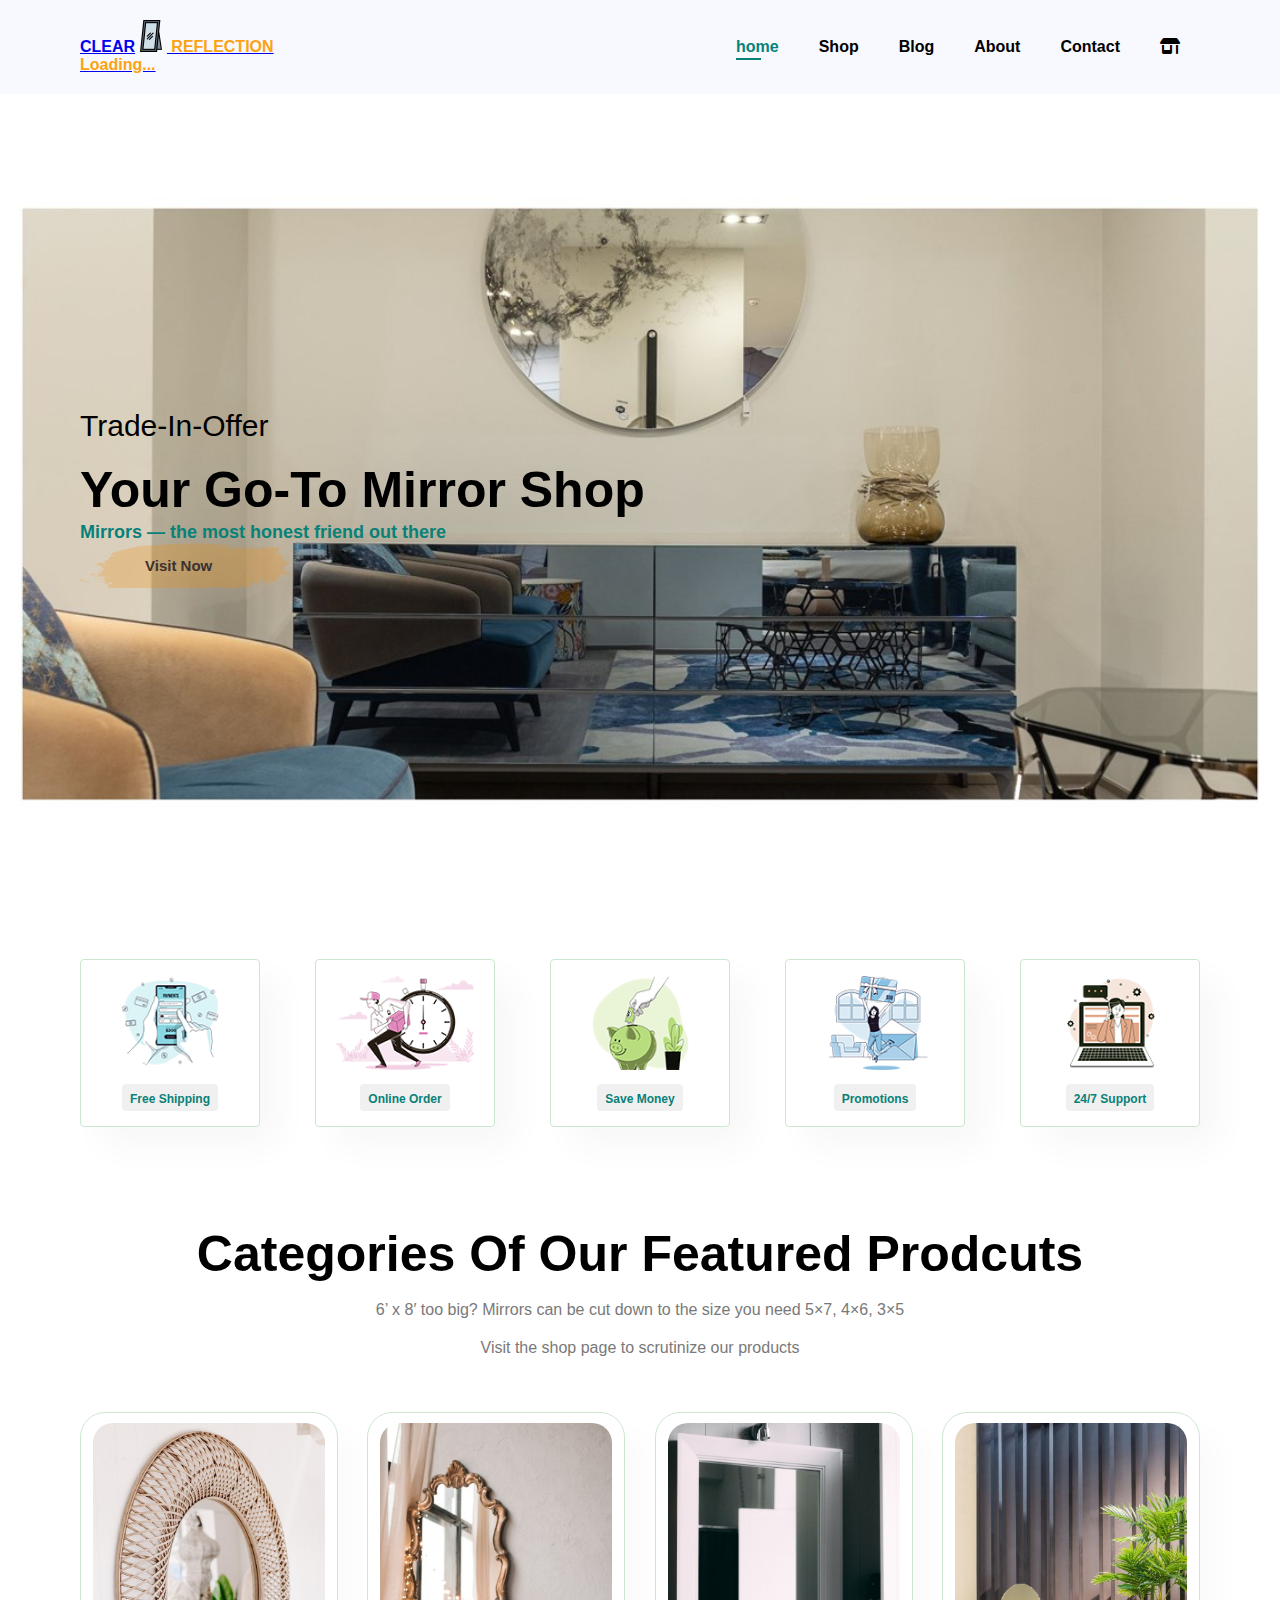
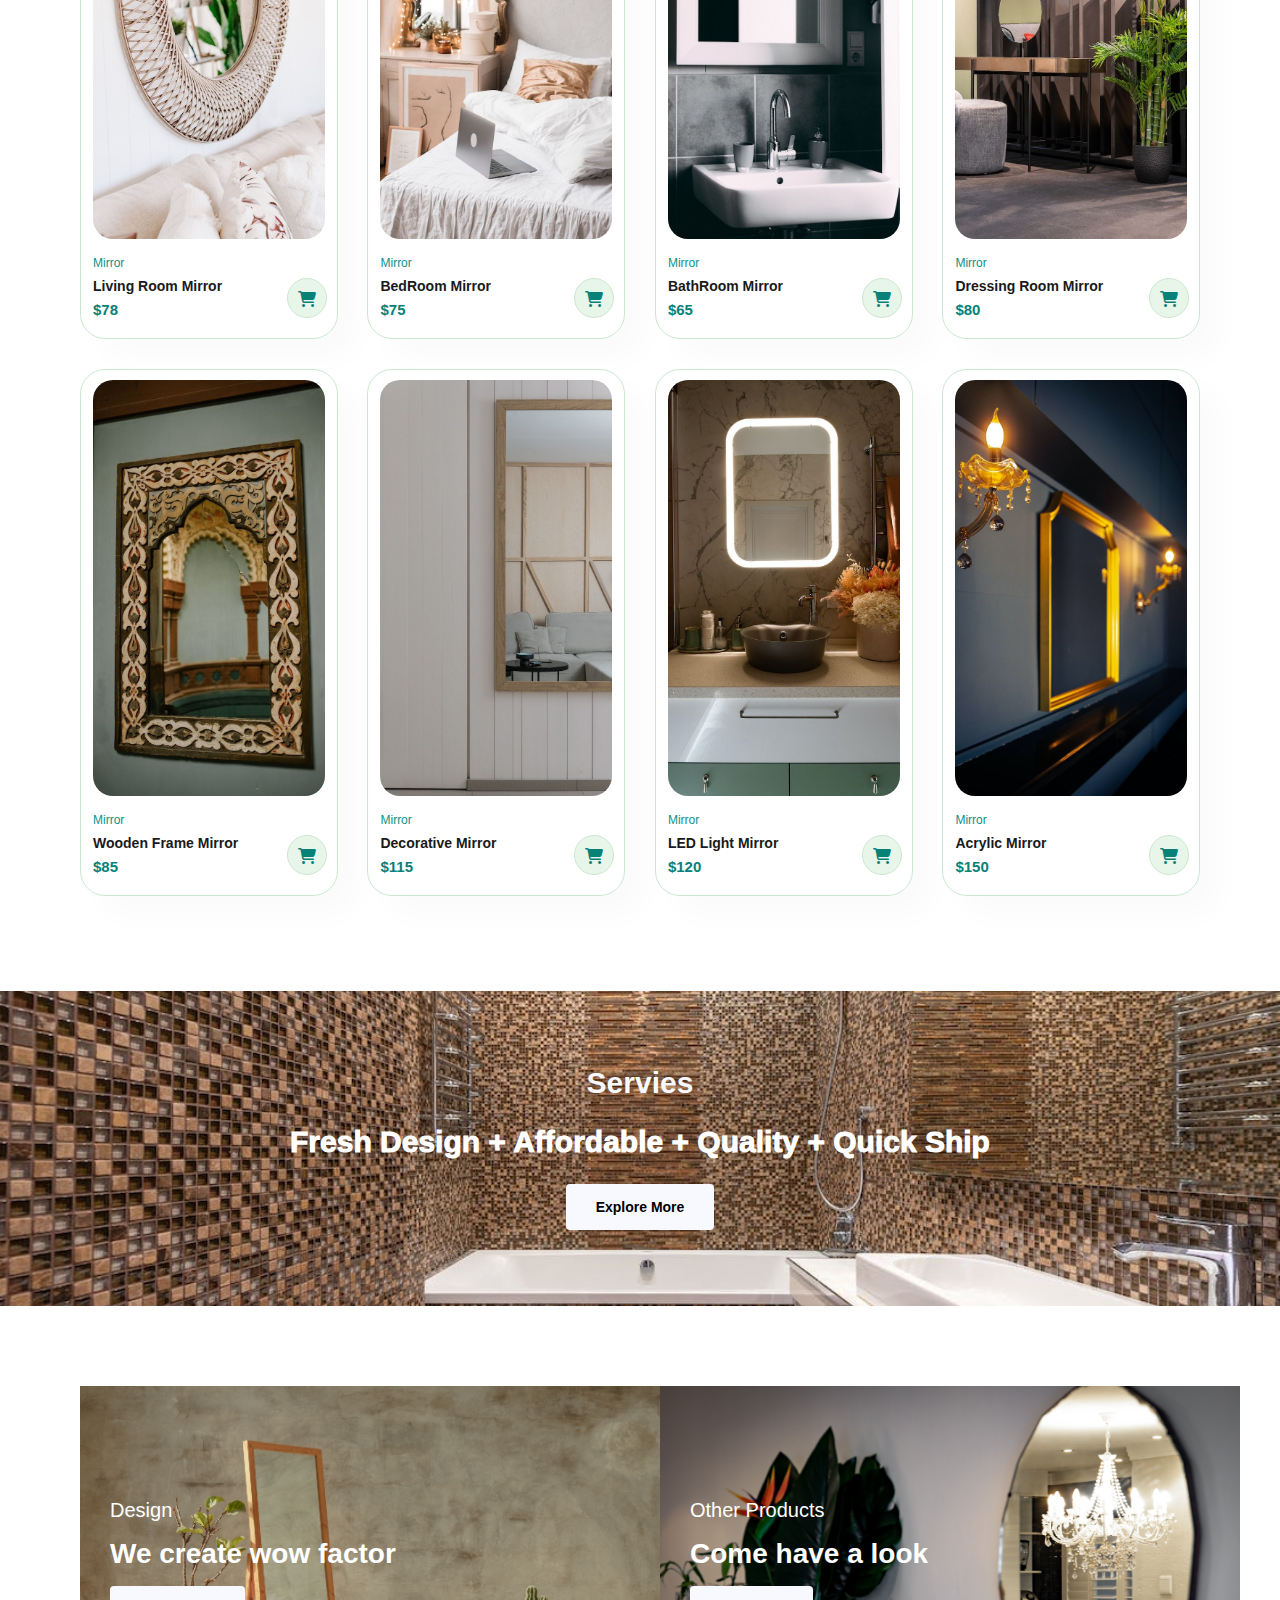
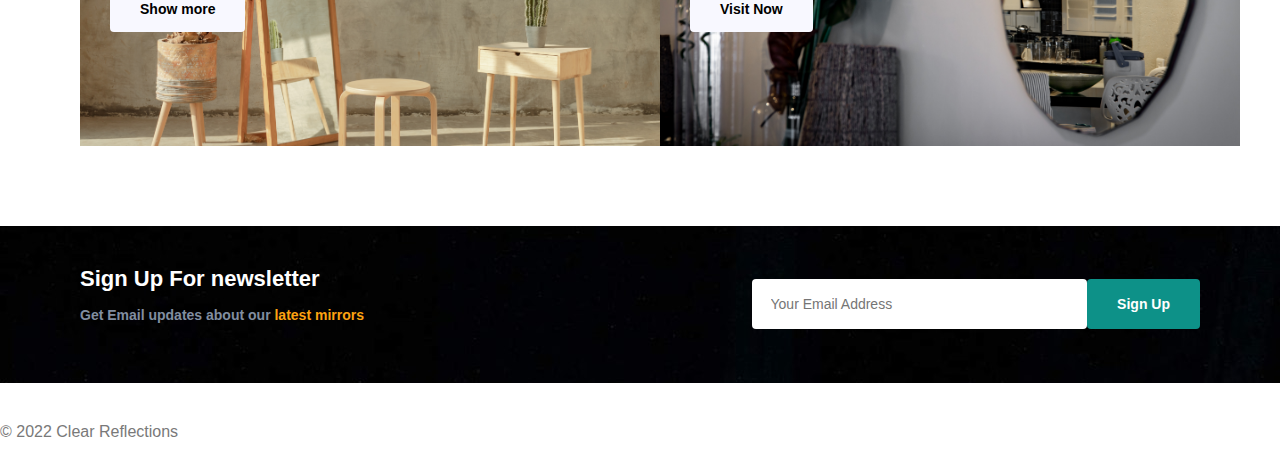
<file: index.html>
<!DOCTYPE html>
<html lang="en">
  <head>
    <meta charset="UTF-8" />
    <meta http-equiv="X-UA-Compatible" content="IE=edge" />
    <meta name="viewport" content="width=device-width, initial-scale=1.0" />
    <title>Clear Reflections</title>
    <link rel="icon" href="images/favicon.png" />
    <link
      rel="stylesheet"
      href="https://cdnjs.cloudflare.com/ajax/libs/font-awesome/6.1.0/css/all.min.css"
    />
    <link
      href="https://cdn.jsdelivr.net/npm/bootstrap@5.3.0-alpha1/dist/css/bootstrap.min.css"
      rel="stylesheet"
      integrity="sha384-GLhlTQ8iRABdZLl6O3oVMWSktQOp6b7In1Zl3/Jr59b6EGGoI1aFkw7cmDA6j6gD"
      crossorigin="anonymous"
    />
    <script
      src="https://cdn.jsdelivr.net/npm/bootstrap@5.3.0-alpha1/dist/js/bootstrap.bundle.min.js"
      integrity="sha384-w76AqPfDkMBDXo30jS1Sgez6pr3x5MlQ1ZAGC+nuZB+EYdgRZgiwxhTBTkF7CXvN"
      crossorigin="anonymous"
    ></script>
    <link rel="stylesheet" href="style.css" />
  </head>
  <body>
    <section id="header">
      <a class="navbar-brand" href="#"
        >CLEAR<span class="text-warning"
          ><img id="mirror" src="images/mirror.png" /> REFLECTION
          <div class="spinner-grow text-warning spinner-grow-sm" role="status">
            <span class="visually-hidden">Loading...</span>
          </div></span
        ></a
      >
      <!-- <span class="navbar-brand">CLEAR REFLECTIONS</span> -->
      <!-- <a href="#"><img src="images/logo.png" alt="" /></a> -->

      <div>
        <ul id="navbar">
          <li><a class="active" href="index.html">home</a></li>
          <li><a href="shop.html">Shop</a></li>
          <li><a href="blog.html">Blog</a></li>
          <li><a href="about.html">About</a></li>
          <li><a href="contact.html">Contact</a></li>
          <li>
            <a href="cart.html"><i class="fa-solid fa-shop"></i></a>
          </li>
        </ul>
      </div>
      <div id="mobile">
        <a href="cart.html"><i class="fa-solid fa-shop"></i></a>
        <i id="bar" class="fa-solid fa-bars"></i>
        
      </div>
    </section>

    <section id="Text">
      <h4>Trade-In-Offer</h4>
      <h2>Your Go-To Mirror Shop</h2>
      <h1>Mirrors — the most honest friend out there</h1>
      
      <button><a href="shop.html"></a> Visit Now</button>
    </section>
    <section id="features" class="section-p1">
      <div class="fe-box">
        <img src="images/f1.png" />
        <h6>Free Shipping</h6>
      </div>
      <div class="fe-box">
        <img src="images/f2.png" />
        <h6>Online Order</h6>
      </div>
      <div class="fe-box">
        <img src="images/f3.png" />
        <h6>Save Money</h6>
      </div>
      <div class="fe-box">
        <img src="images/f4.png" />
        <h6>Promotions</h6>
      </div>
      <div class="fe-box">
        <img src="images/f6.png" />
        <h6>24/7 Support</h6>
      </div>
    </section>
    <section id="Product1" class="section-p1">
      <h2>Categories Of Our Featured Prodcuts</h2>
      <p>
        6’ x 8′ too big? Mirrors can be cut down to the size you need 5×7, 4×6,
        3×5
      </p>
      <p>Visit the shop page to scrutinize our products</p>
      <div class="Pro-container" onclick="window.location.href='shop.html';" >
        <div class="pro">
          <img src="images/living.jpg" />
          <div class="des">
            <span>Mirror</span>
            <h5>Living Room Mirror</h5>
            <h4>$78</h4>
          </div>
          <a href=""><i class="fa-sharp fa-solid fa-cart-shopping cart"></i
          ></a>
        </div>
        <div class="pro">
          <img src="images/bed.jpg" />
          <div class="des">
            <span>Mirror</span>
            <h5>BedRoom Mirror</h5>
            <h4>$75</h4>
          </div>
          <a href="#"
            ><i class="fa-sharp fa-solid fa-cart-shopping cart"></i
          ></a>
        </div>
        <div class="pro">
          <img src="images/bath.jpg" />
          <div class="des">
            <span>Mirror</span>
            <h5>BathRoom Mirror</h5>
            <h4>$65</h4>
          </div>
          <a href="#"
            ><i class="fa-sharp fa-solid fa-cart-shopping cart"></i
          ></a>
        </div>
        <div class="pro">
          <img src="images/dressing.jpg" />
          <div class="des">
            <span>Mirror</span>
            <h5>Dressing Room Mirror</h5>
            <h4>$80</h4>
          </div>
          <a href="#"
            ><i class="fa-sharp fa-solid fa-cart-shopping cart"></i
          ></a>
        </div>
        <div class="pro">
          <img src="images/decko.jpg" />
          <div class="des">
            <span>Mirror</span>
            <h5>Wooden Frame Mirror</h5>
            <h4>$85</h4>
          </div>
          <a href="#"
            ><i class="fa-sharp fa-solid fa-cart-shopping cart"></i
          ></a>
        </div>
        <div class="pro">
          <img src="images/wood.jpg" />
          <div class="des">
            <span>Mirror</span>
            <h5>Decorative Mirror</h5>
            <h4>$115</h4>
          </div>
          <a href="#"
            ><i class="fa-sharp fa-solid fa-cart-shopping cart"></i
          ></a>
        </div>
        <div class="pro">
          <img src="images/led.jpg" />
          <div class="des">
            <span>Mirror</span>
            <h5>LED Light Mirror</h5>
            <h4>$120</h4>
          </div>
          <a href="#"
            ><i class="fa-sharp fa-solid fa-cart-shopping cart"></i
          ></a>
        </div>
        <div class="pro">
          <img src="images/acrylic.jpg" />
          <div class="des">
            <span>Mirror</span>
            <h5>Acrylic Mirror</h5>
            <h4>$150</h4>
          </div>
          <a href="#"
            ><i class="fa-sharp fa-solid fa-cart-shopping cart"></i
          ></a>
        </div>
      </div>
    </section>
    <section id="banner" class="section-m1">
      <h4>Servies</h4>
      <h2>Fresh Design + Affordable + Quality + Quick Ship</h2>
      <button class="normal">Explore More</button>
    </section>
   
    <section id="sm-banner" class="section-p1">
     
      <div class="banner-box">
        <h4>Design</h4>
        <h2>We create wow factor</h2>
        <button class="normal">Show more</button>
       </div>
       <div class="banner-box banner-box2">
        <h4>Other Products</h4>
        <h2>Come have a look</h2>
        
        <button class="normal">Visit Now</button>
       </div>
    </section>
    <section id="newsletter" class="section-p1 section-m1">
      <div class="newstext">
        <h4>Sign Up For newsletter</h4>
        <p> Get Email updates about our <span>latest mirrors</span></p>
      </div>
      <div class="Form">
        <input type="text" placeholder="Your Email Address">
        <button class="normal">Sign Up</button>
      </div>
    </section>
    
    <div class="container">
      <footer class="py-3 my-4">
        <!-- <ul class="nav justify-content-center border-bottom pb-3 mb-3">
          <li class="nav-item"><a href="#" class="nav-link px-2 text-muted">Home</a></li>
          <li class="nav-item"><a href="#" class="nav-link px-2 text-muted">Features</a></li>
          <li class="nav-item"><a href="#" class="nav-link px-2 text-muted">Pricing</a></li>
          <li class="nav-item"><a href="#" class="nav-link px-2 text-muted">FAQs</a></li>
          <li class="nav-item"><a href="#" class="nav-link px-2 text-muted">About</a></li>
        </ul> -->
        <p class="text-center text-muted">&copy; 2022 Clear Reflections</p>
      </footer>
    </div> 
    


    <script src="script.js"></script>
  </body>
</html>
</file>
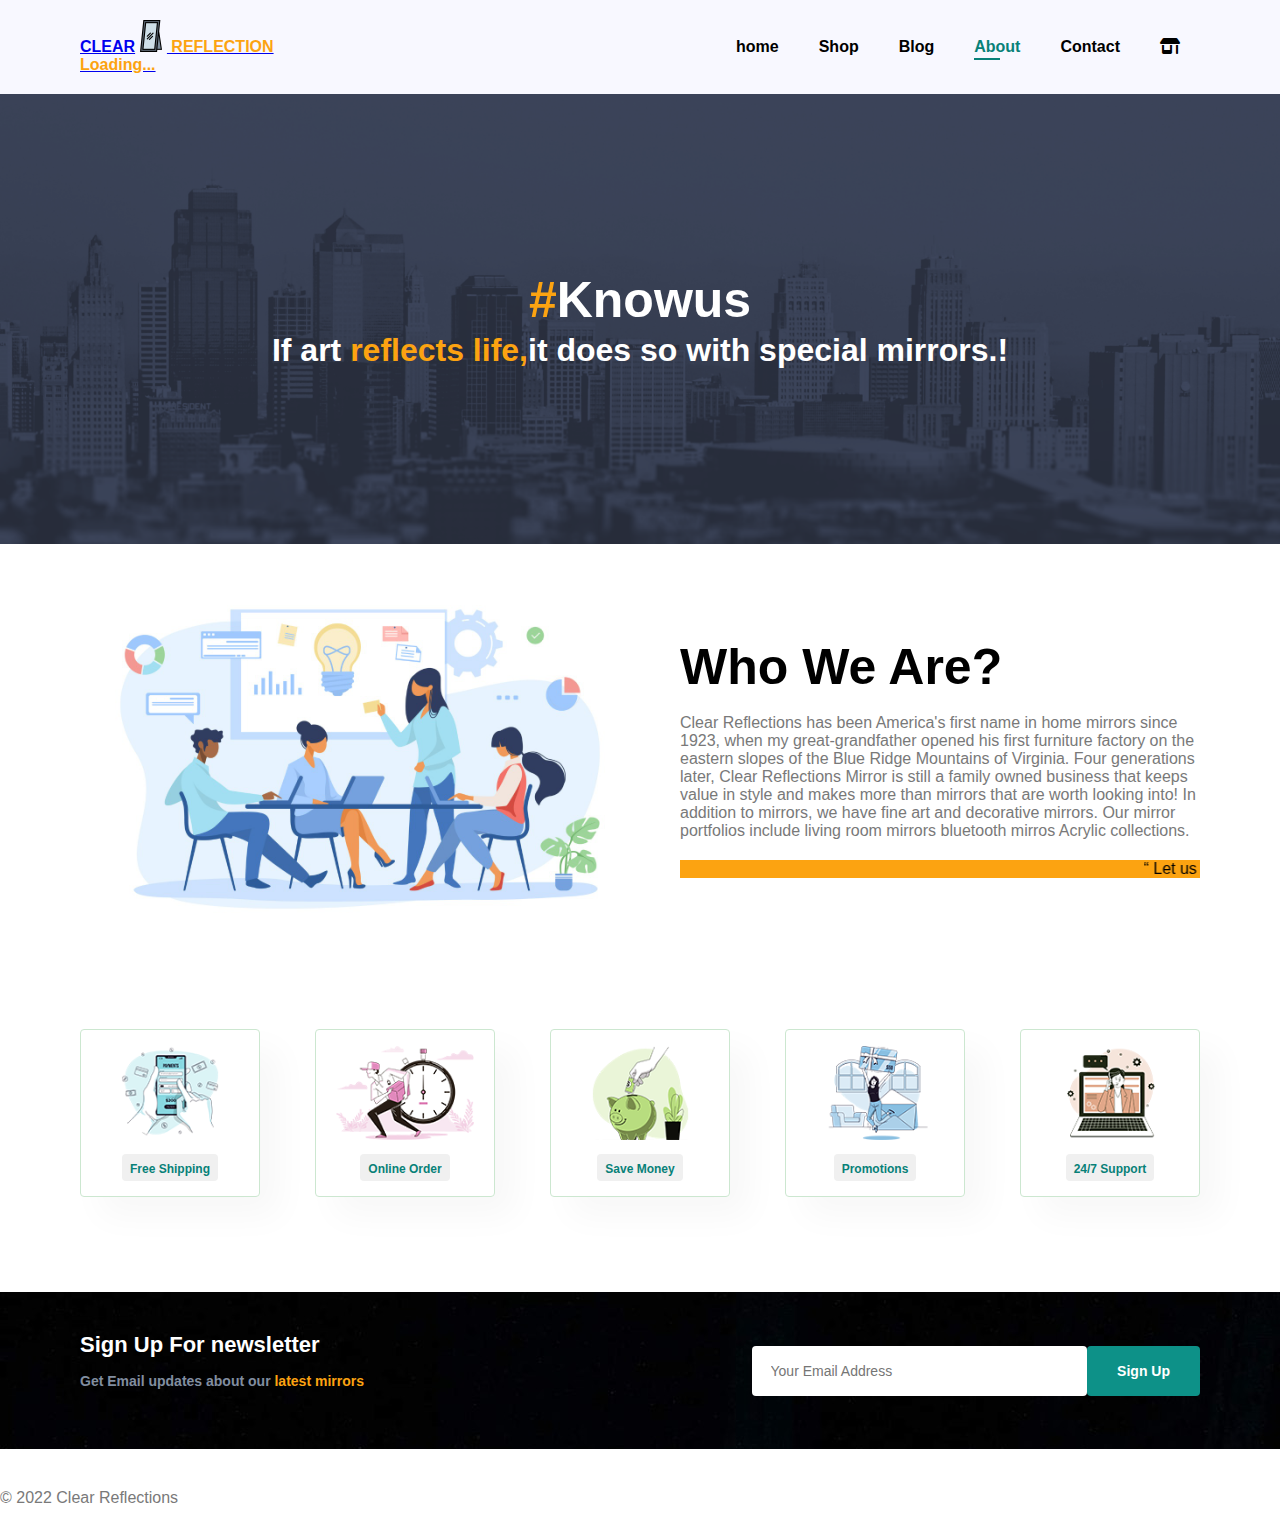
<file: about.html>
<!DOCTYPE html>
<html lang="en">
  <head>
    <meta charset="UTF-8" />
    <meta http-equiv="X-UA-Compatible" content="IE=edge" />
    <meta name="viewport" content="width=device-width, initial-scale=1.0" />
    <link
      rel="stylesheet"
      href="https://cdnjs.cloudflare.com/ajax/libs/font-awesome/6.1.0/css/all.min.css"
    />
    <link
      href="https://cdn.jsdelivr.net/npm/bootstrap@5.3.0-alpha1/dist/css/bootstrap.min.css"
      rel="stylesheet"
      integrity="sha384-GLhlTQ8iRABdZLl6O3oVMWSktQOp6b7In1Zl3/Jr59b6EGGoI1aFkw7cmDA6j6gD"
      crossorigin="anonymous"
    />
    <script
      src="https://cdn.jsdelivr.net/npm/bootstrap@5.3.0-alpha1/dist/js/bootstrap.bundle.min.js"
      integrity="sha384-w76AqPfDkMBDXo30jS1Sgez6pr3x5MlQ1ZAGC+nuZB+EYdgRZgiwxhTBTkF7CXvN"
      crossorigin="anonymous"
    ></script>
    <link rel="stylesheet" href="style.css" />
    <title>Clear Reflections</title>
    <link rel="icon" href="images/favicon.png" />
  </head>
  <body>
    <section id="header">
      <a class="navbar-brand" href="index.html"
        >CLEAR<span class="text-warning"
          ><img id="mirror" src="images/mirror.png" /> REFLECTION
          <div class="spinner-grow text-warning spinner-grow-sm" role="status">
            <span class="visually-hidden">Loading...</span>
          </div></span
        ></a
      >
    

      <div>
        <ul id="navbar">
          <li><a href="index.html">home</a></li>
          <li><a href="shop.html">Shop</a></li>
          <li><a href="blog.html">Blog</a></li>
          <li><a class="active" href="about.html">About</a></li>
          <li><a href="contact.html">Contact</a></li>
          <li>
            <a href="cart.html"><i class="fa-solid fa-shop"></i></a>
          </li>
        </ul>
      </div>
      <div id="mobile">
        <a href="cart.html"><i class="fa-solid fa-shop"></i></a>
        <i id="bar" class="fa-solid fa-bars"></i>
        </div>

    </section>

    <section id="page-header" class="about-header">
      <h2><span>#</span>Knowus</h2>

      <h1>
        If art <span>reflects life,</span>it does so with special mirrors.!
      </h1>
      
    </section>
    <section id="about-head" class="section-p1">
      <img src="images/aboutimg.jpeg" />
      <div>
        <h2>Who We Are<span>?</span></h2>
        <p>
          Clear Reflections has been America's first name in home mirrors since 1923,
          when my great-grandfather opened his first furniture factory on the
          eastern slopes of the Blue Ridge Mountains of Virginia. Four
          generations later, Clear Reflections Mirror is still a family owned business
          that keeps value in style and makes more than mirrors that are worth
          looking into! In addition to mirrors, we have fine art and decorative
          mirrors. Our mirror portfolios include living room mirrors bluetooth mirros Acrylic collections.
        </p>
        <marquee bgcolor="#fca311" width="100%">“ Let us be grateful to the mirror for revealing to us our appearance only.”</marquee>
      </div>
    </section>
    <section id="features" class="section-p1">
      <div class="fe-box">
        <img src="images/f1.png" />
        <h6>Free Shipping</h6>
      </div>
      <div class="fe-box">
        <img src="images/f2.png" />
        <h6>Online Order</h6>
      </div>
      <div class="fe-box">
        <img src="images/f3.png" />
        <h6>Save Money</h6>
      </div>
      <div class="fe-box">
        <img src="images/f4.png" />
        <h6>Promotions</h6>
      </div>
      <div class="fe-box">
        <img src="images/f6.png" />
        <h6>24/7 Support</h6>
      </div>
    </section>
    <section id="newsletter" class="section-p1 section-m1">
      <div class="newstext">
        <h4>Sign Up For newsletter</h4>
        <p>Get Email updates about our <span>latest mirrors</span></p>
      </div>
      <div class="Form">
        <input type="text" placeholder="Your Email Address" />
        <button class="normal">Sign Up</button>
      </div>
    </section>

    <div class="container">
      <footer class="py-3 my-4">
        <!-- <ul class="nav justify-content-center border-bottom pb-3 mb-3">
              <li class="nav-item"><a href="#" class="nav-link px-2 text-muted">Home</a></li>
              <li class="nav-item"><a href="#" class="nav-link px-2 text-muted">Features</a></li>
              <li class="nav-item"><a href="#" class="nav-link px-2 text-muted">Pricing</a></li>
              <li class="nav-item"><a href="#" class="nav-link px-2 text-muted">FAQs</a></li>
              <li class="nav-item"><a href="#" class="nav-link px-2 text-muted">About</a></li>
            </ul> -->
        <p class="text-center text-muted">&copy; 2022 Clear Reflections</p>
      </footer>
    </div>

    <script src="script.js"></script>
  </body>
</html>
</file>
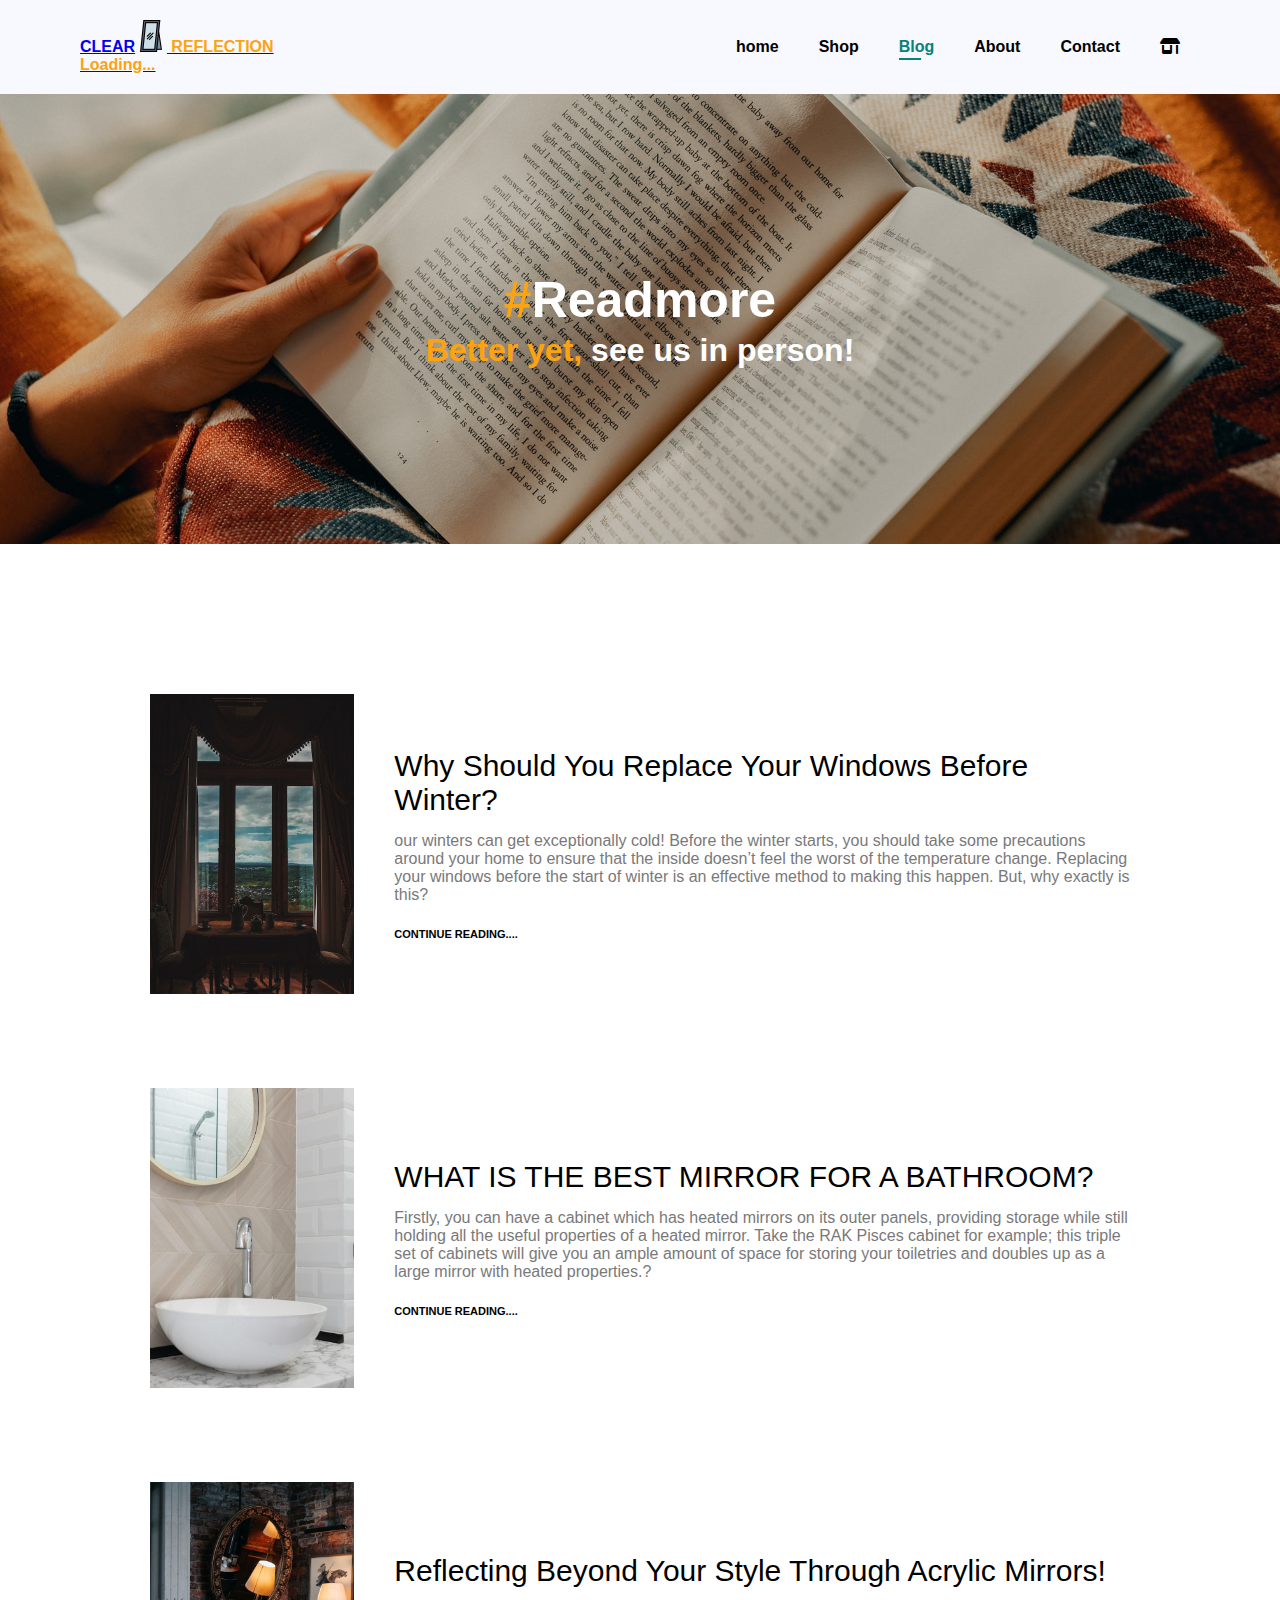
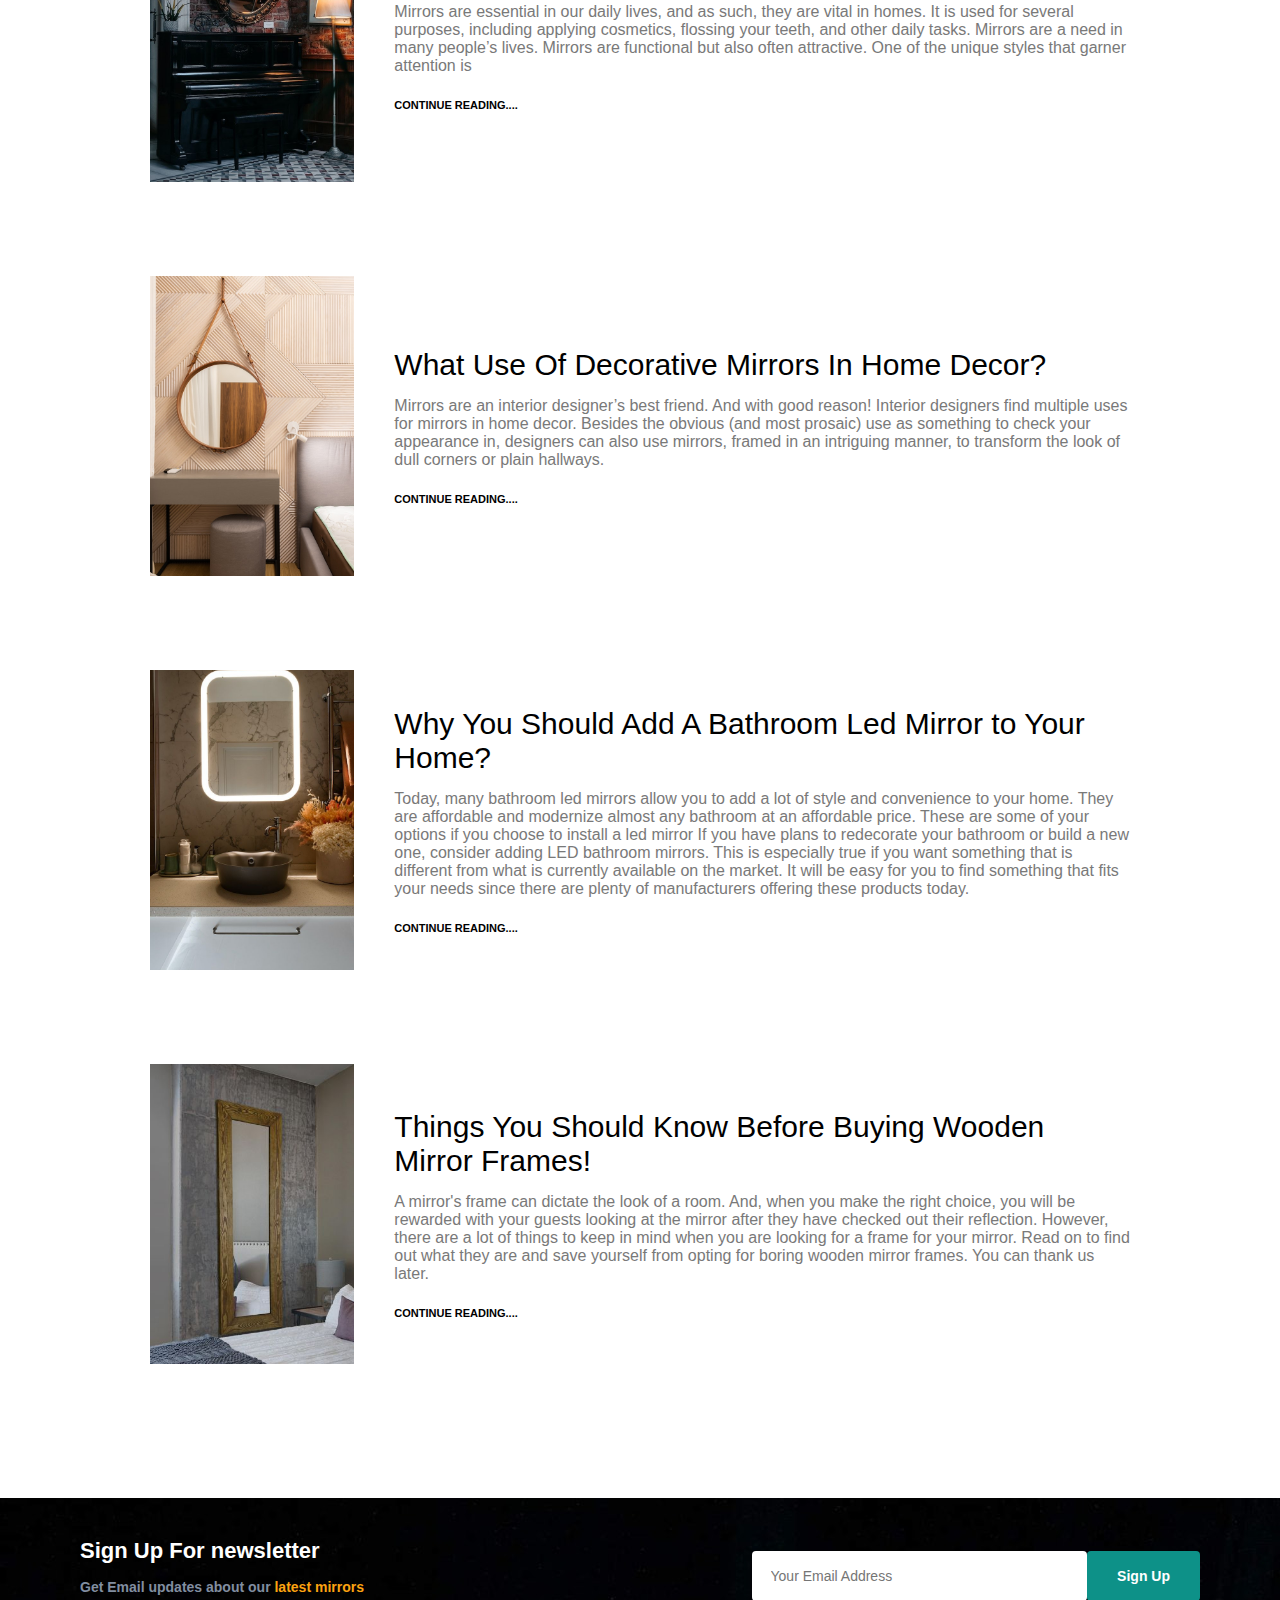
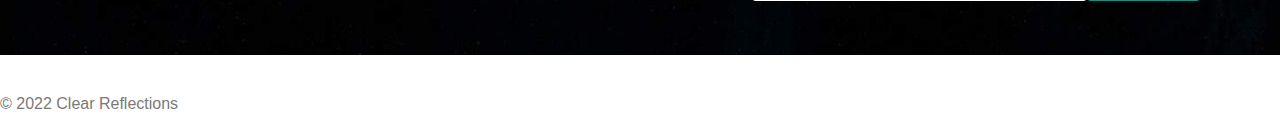
<file: blog.html>
<!DOCTYPE html>
<html lang="en">
  <head>
    <meta charset="UTF-8" />
    <meta http-equiv="X-UA-Compatible" content="IE=edge" />
    <meta name="viewport" content="width=device-width, initial-scale=1.0" />
    <link
      rel="stylesheet"
      href="https://cdnjs.cloudflare.com/ajax/libs/font-awesome/6.1.0/css/all.min.css"
    />
    <link
      href="https://cdn.jsdelivr.net/npm/bootstrap@5.3.0-alpha1/dist/css/bootstrap.min.css"
      rel="stylesheet"
      integrity="sha384-GLhlTQ8iRABdZLl6O3oVMWSktQOp6b7In1Zl3/Jr59b6EGGoI1aFkw7cmDA6j6gD"
      crossorigin="anonymous"
    />
    <script
      src="https://cdn.jsdelivr.net/npm/bootstrap@5.3.0-alpha1/dist/js/bootstrap.bundle.min.js"
      integrity="sha384-w76AqPfDkMBDXo30jS1Sgez6pr3x5MlQ1ZAGC+nuZB+EYdgRZgiwxhTBTkF7CXvN"
      crossorigin="anonymous"
    ></script>
    <link rel="stylesheet" href="style.css" />
    <title>Clear Reflections</title>
    <link rel="icon" href="images/favicon.png" />
  </head>
  <body>
    <section id="header">
      <a class="navbar-brand" href="index.html"
        >CLEAR<span class="text-warning"
          ><img id="mirror" src="images/mirror.png" /> REFLECTION
          <div class="spinner-grow text-warning spinner-grow-sm" role="status">
            <span class="visually-hidden">Loading...</span>
          </div></span
        ></a
      >
      

      <div>
        <ul id="navbar">
          <li><a href="index.html">home</a></li>
          <li><a href="shop.html">Shop</a></li>
          <li><a class="active" href="blog.html">Blog</a></li>
          <li><a href="about.html">About</a></li>
          <li><a href="contact.html">Contact</a></li>
          <li>
            <a href="cart.html"><i class="fa-solid fa-shop"></i></a>
          </li>
        </ul>
      </div>
      <div id="mobile">
        <a href="cart.html"><i class="fa-solid fa-shop"></i></a>
        <i id="bar" class="fa-solid fa-bars"></i>
        </div>
    </section>

    <section id="page-header" class="blog-header">
      <h2><span>#</span>Readmore</h2>
      <h1><span>Better yet,</span> see us in person!</h1>
      <!-- <p>Save more with coupons & upto 70% off!</p> -->
    </section>

    <section id="blog">
      <div class="blog-box">
        <div class="blog-image">
          <img src="images/window.jpg" />
        </div>
        <div class="blog-details">
          <h4>Why Should You Replace Your Windows Before Winter?</h4>
          <p>
            our winters can get exceptionally cold! Before the winter starts,
            you should take some precautions around your home to ensure that the
            inside doesn’t feel the worst of the temperature change. Replacing
            your windows before the start of winter is an effective method to
            making this happen. But, why exactly is this?
          </p>
          <a href="#">CONTINUE READING....</a>
        </div>
      </div>
      <div class="blog-box">
        <div class="blog-image">
          <img src="images/bath2.jpg" />
        </div>
        <div class="blog-details">
          <h4>WHAT IS THE BEST MIRROR FOR A BATHROOM?</h4>
          <p>
            Firstly, you can have a cabinet which has heated mirrors on its
            outer panels, providing storage while still holding all the useful
            properties of a heated mirror. Take the RAK Pisces cabinet for
            example; this triple set of cabinets will give you an ample amount
            of space for storing your toiletries and doubles up as a large
            mirror with heated properties.?
          </p>
          <a href="#">CONTINUE READING....</a>
        </div>
      </div>
      <div class="blog-box">
        <div class="blog-image">
          <img src="images/acrylic1.jpg" />
        </div>
        <div class="blog-details">
          <h4>Reflecting Beyond Your Style Through Acrylic Mirrors!</h4>
          <p>
            Mirrors are essential in our daily lives, and as such, they are
            vital in homes. It is used for several purposes, including applying
            cosmetics, flossing your teeth, and other daily tasks. Mirrors are a
            need in many people’s lives. Mirrors are functional but also often
            attractive. One of the unique styles that garner attention is
          </p>
          <a href="#">CONTINUE READING....</a>
        </div>
      </div>
      <div class="blog-box">
        <div class="blog-image">
          <img src="images/decorative.jpg" />
        </div>
        <div class="blog-details">
          <h4>What Use Of Decorative Mirrors In Home Decor?</h4>
          <p>
            Mirrors are an interior designer’s best friend. And with good
            reason! Interior designers find multiple uses for mirrors in home
            decor. Besides the obvious (and most prosaic) use as something to
            check your appearance in, designers can also use mirrors, framed in
            an intriguing manner, to transform the look of dull corners or plain
            hallways.
          </p>
          <a href="#">CONTINUE READING....</a>
        </div>
      </div>
      <div class="blog-box">
        <div class="blog-image">
          <img src="images/led.jpg" />
        </div>
        <div class="blog-details">
          <h4>Why You Should Add A Bathroom Led Mirror to Your Home?</h4>
          <p>
            Today, many bathroom led mirrors allow you to add a lot of style and
            convenience to your home. They are affordable and modernize almost
            any bathroom at an affordable price. These are some of your options
            if you choose to install a led mirror If you have plans to
            redecorate your bathroom or build a new one, consider adding LED
            bathroom mirrors. This is especially true if you want something that
            is different from what is currently available on the market. It will
            be easy for you to find something that fits your needs since there
            are plenty of manufacturers offering these products today.
          </p>
          <a href="#">CONTINUE READING....</a>
        </div>
      </div>
      <div class="blog-box">
        <div class="blog-image">
          <img src="images/wooden5.jpg" />
        </div>
        <div class="blog-details">
          <h4>Things You Should Know Before Buying Wooden Mirror Frames!</h4>
          <p>
            A mirror's frame can dictate the look of a room. And, when you make
            the right choice, you will be rewarded with your guests looking at
            the mirror after they have checked out their reflection. However,
            there are a lot of things to keep in mind when you are looking for a
            frame for your mirror. Read on to find out what they are and save
            yourself from opting for boring wooden mirror frames. You can thank
            us later.
          </p>
          <a href="#">CONTINUE READING....</a>
        </div>
      </div>
    </section>

    <section id="newsletter" class="section-p1 section-m1">
      <div class="newstext">
        <h4>Sign Up For newsletter</h4>
        <p>Get Email updates about our <span>latest mirrors</span></p>
      </div>
      <div class="Form">
        <input type="text" placeholder="Your Email Address" />
        <button class="normal">Sign Up</button>
      </div>
    </section>

    <div class="container">
      <footer class="py-3 my-4">
        <!-- <ul class="nav justify-content-center border-bottom pb-3 mb-3">
            <li class="nav-item"><a href="#" class="nav-link px-2 text-muted">Home</a></li>
            <li class="nav-item"><a href="#" class="nav-link px-2 text-muted">Features</a></li>
            <li class="nav-item"><a href="#" class="nav-link px-2 text-muted">Pricing</a></li>
            <li class="nav-item"><a href="#" class="nav-link px-2 text-muted">FAQs</a></li>
            <li class="nav-item"><a href="#" class="nav-link px-2 text-muted">About</a></li>
          </ul> -->
        <p class="text-center text-muted">&copy; 2022 Clear Reflections</p>
      </footer>
    </div>

    <script src="script.js"></script>
  </body>
</html>
</file>
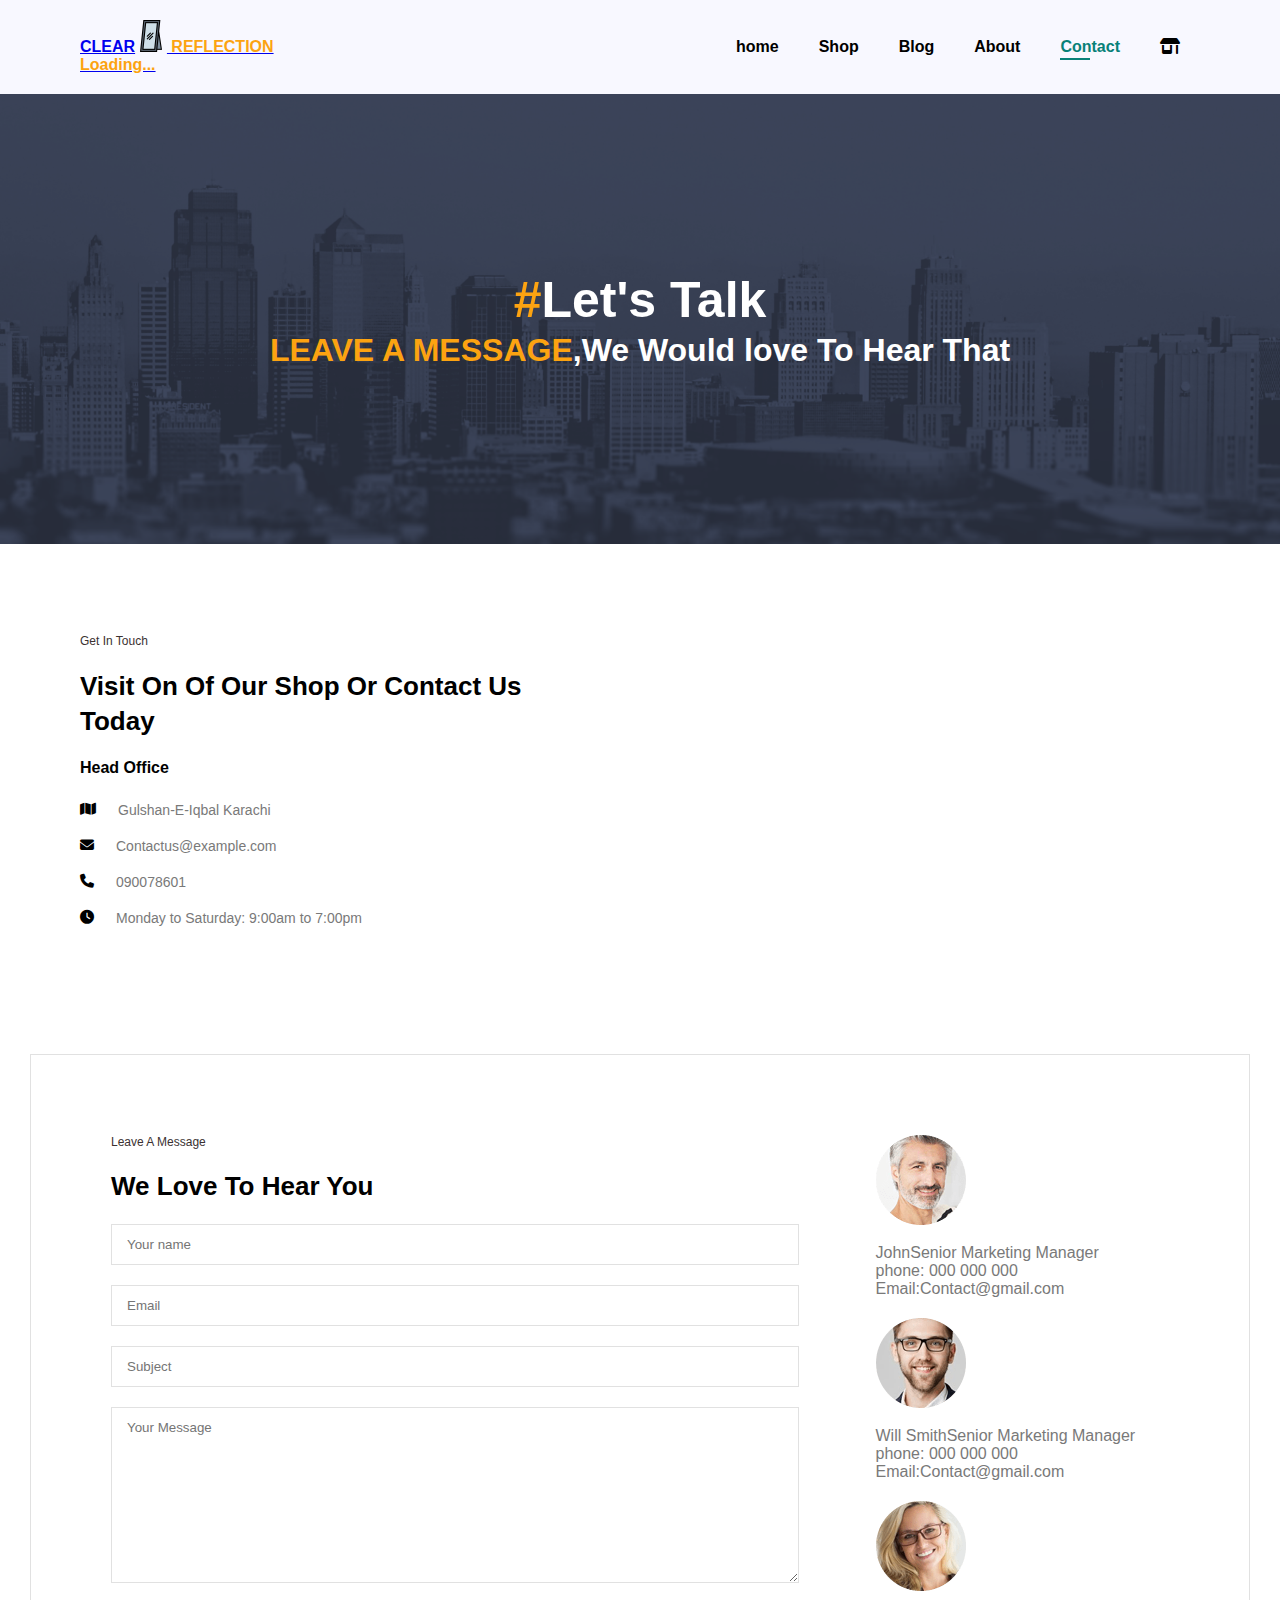
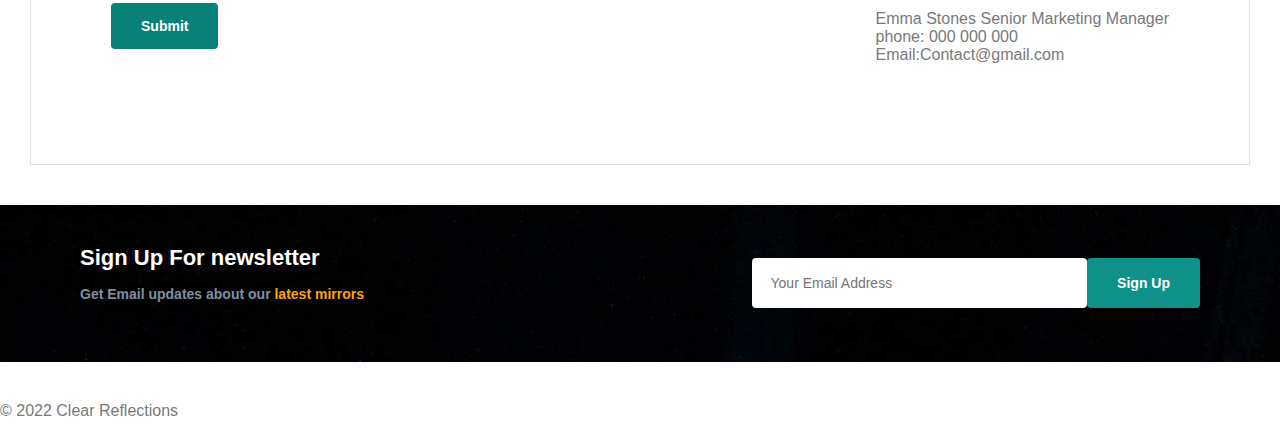
<file: contact.html>
<!DOCTYPE html>
<html lang="en">
  <head>
    <meta charset="UTF-8" />
    <meta http-equiv="X-UA-Compatible" content="IE=edge" />
    <meta name="viewport" content="width=device-width, initial-scale=1.0" />
    <link
      rel="stylesheet"
      href="https://cdnjs.cloudflare.com/ajax/libs/font-awesome/6.1.0/css/all.min.css"
    />
    <link
      href="https://cdn.jsdelivr.net/npm/bootstrap@5.3.0-alpha1/dist/css/bootstrap.min.css"
      rel="stylesheet"
      integrity="sha384-GLhlTQ8iRABdZLl6O3oVMWSktQOp6b7In1Zl3/Jr59b6EGGoI1aFkw7cmDA6j6gD"
      crossorigin="anonymous"
    />
    <script
      src="https://cdn.jsdelivr.net/npm/bootstrap@5.3.0-alpha1/dist/js/bootstrap.bundle.min.js"
      integrity="sha384-w76AqPfDkMBDXo30jS1Sgez6pr3x5MlQ1ZAGC+nuZB+EYdgRZgiwxhTBTkF7CXvN"
      crossorigin="anonymous"
    ></script>
    <link rel="stylesheet" href="style.css" />
    <title>Clear Reflections</title>
    <link rel="icon" href="images/favicon.png" />
  </head>
  <body>
    <section id="header">
      <a class="navbar-brand" href="index.html"
        >CLEAR<span class="text-warning"
          ><img id="mirror" src="images/mirror.png" /> REFLECTION
          <div class="spinner-grow text-warning spinner-grow-sm" role="status">
            <span class="visually-hidden">Loading...</span>
          </div></span
        ></a
      >

      <div>
        <ul id="navbar">
          <li><a href="index.html">home</a></li>
          <li><a href="shop.html">Shop</a></li>
          <li><a href="blog.html">Blog</a></li>
          <li><a href="about.html">About</a></li>
          <li><a class="active" href="contact.html">Contact</a></li>
          <li>
            <a href="cart.html"><i class="fa-solid fa-shop"></i></a>
          </li>
        </ul>
      </div>
      <div id="mobile">
        <a href="cart.html"><i class="fa-solid fa-shop"></i></a>
        <i id="bar" class="fa-solid fa-bars"></i>
        </div>
    </section>

    <section id="page-header" class="about-header">
      <h2><span>#</span>Let's Talk</h2>

      <h1><span>LEAVE A MESSAGE</span>,We Would love To Hear That</h1>
     
    </section>

    <section id="contact-details" class="section-p1">
      <div class="details">
        <span>Get In Touch</span>
        <h2>Visit On Of Our Shop Or Contact Us Today</h2>
        <h3>Head Office</h3>
        <div>
          <li>
            <i class="fa-solid fa-map"></i>
            <p>Gulshan-E-Iqbal Karachi</p>
          </li>
          <li>
            <i class="fa-solid fa-envelope"></i>
            <p>Contactus@example.com</p>
          </li>
          <li>
            <i class="fa-solid fa-phone"></i>
            <p>090078601</p>
          </li>
          <li>
            <i class="fa-solid fa-clock"></i>
            <p>Monday to Saturday: 9:00am to 7:00pm</p>
          </li>
        </div>
      </div>
      <div class="map">
        <iframe
          src="https://www.google.com/maps/embed?pb=!1m23!1m12!1m3!1d17210.969832568237!2d67.0869140280152!3d24.926594572782655!2m3!1f0!2f0!3f0!3m2!1i1024!2i768!4f13.1!4m8!3e6!4m0!4m5!1s0x3eb338caa5ac57cb%3A0x2c4b1fc512ab6bb!2saptech%20gulshan!3m2!1d24.926794299999997!2d67.0951547!5e0!3m2!1sen!2s!4v1673704446974!5m2!1sen!2s"
          width="600"
          height="450"
          style="border: 0"
          allowfullscreen=""
          loading="lazy"
          referrerpolicy="no-referrer-when-downgrade"
        ></iframe>
      </div>
    </section>
    <section id="form-details">
      <form action="">
        <span>Leave A Message</span>
        <h2>We Love To Hear You</h2>
        <input type="text" placeholder="Your name" />
        <input type="text" placeholder="Email" />
        <input type="text" placeholder="Subject" />
        <textarea
          name=""
          id=""
          cols="30"
          rows="10"
          placeholder="Your Message"
        ></textarea>
        <button class="normal">Submit</button>
      </form>
      <div class="people">
        <img src="images/1.png" />
        <p>
          <span>John</span>Senior Marketing Manager <br />
          phone: 000 000 000 <br />
          Email:Contact@gmail.com
        </p>
        <img src="images/2.png" />
        <p>
          <span>Will Smith</span>Senior Marketing Manager <br />
          phone: 000 000 000 <br />
          Email:Contact@gmail.com
        </p>
        <img src="images/3.png" />
        <p>
          <span>Emma Stones </span>Senior Marketing Manager <br />
          phone: 000 000 000 <br />
          Email:Contact@gmail.com
        </p>
      </div>
    </section>

    <section id="newsletter" class="section-p1 section-m1">
      <div class="newstext">
        <h4>Sign Up For newsletter</h4>
        <p>Get Email updates about our <span>latest mirrors</span></p>
      </div>
      <div class="Form">
        <input type="text" placeholder="Your Email Address" />
        <button class="normal">Sign Up</button>
      </div>
    </section>

    <div class="container">
      <footer class="py-3 my-4">
        <!-- <ul class="nav justify-content-center border-bottom pb-3 mb-3">
            <li class="nav-item"><a href="#" class="nav-link px-2 text-muted">Home</a></li>
            <li class="nav-item"><a href="#" class="nav-link px-2 text-muted">Features</a></li>
            <li class="nav-item"><a href="#" class="nav-link px-2 text-muted">Pricing</a></li>
            <li class="nav-item"><a href="#" class="nav-link px-2 text-muted">FAQs</a></li>
            <li class="nav-item"><a href="#" class="nav-link px-2 text-muted">About</a></li>
          </ul> -->
        <p class="text-center text-muted">&copy; 2022 Clear Reflections</p>
      </footer>
    </div>

    <script src="script.js"></script>
  </body>
</html>
</file>
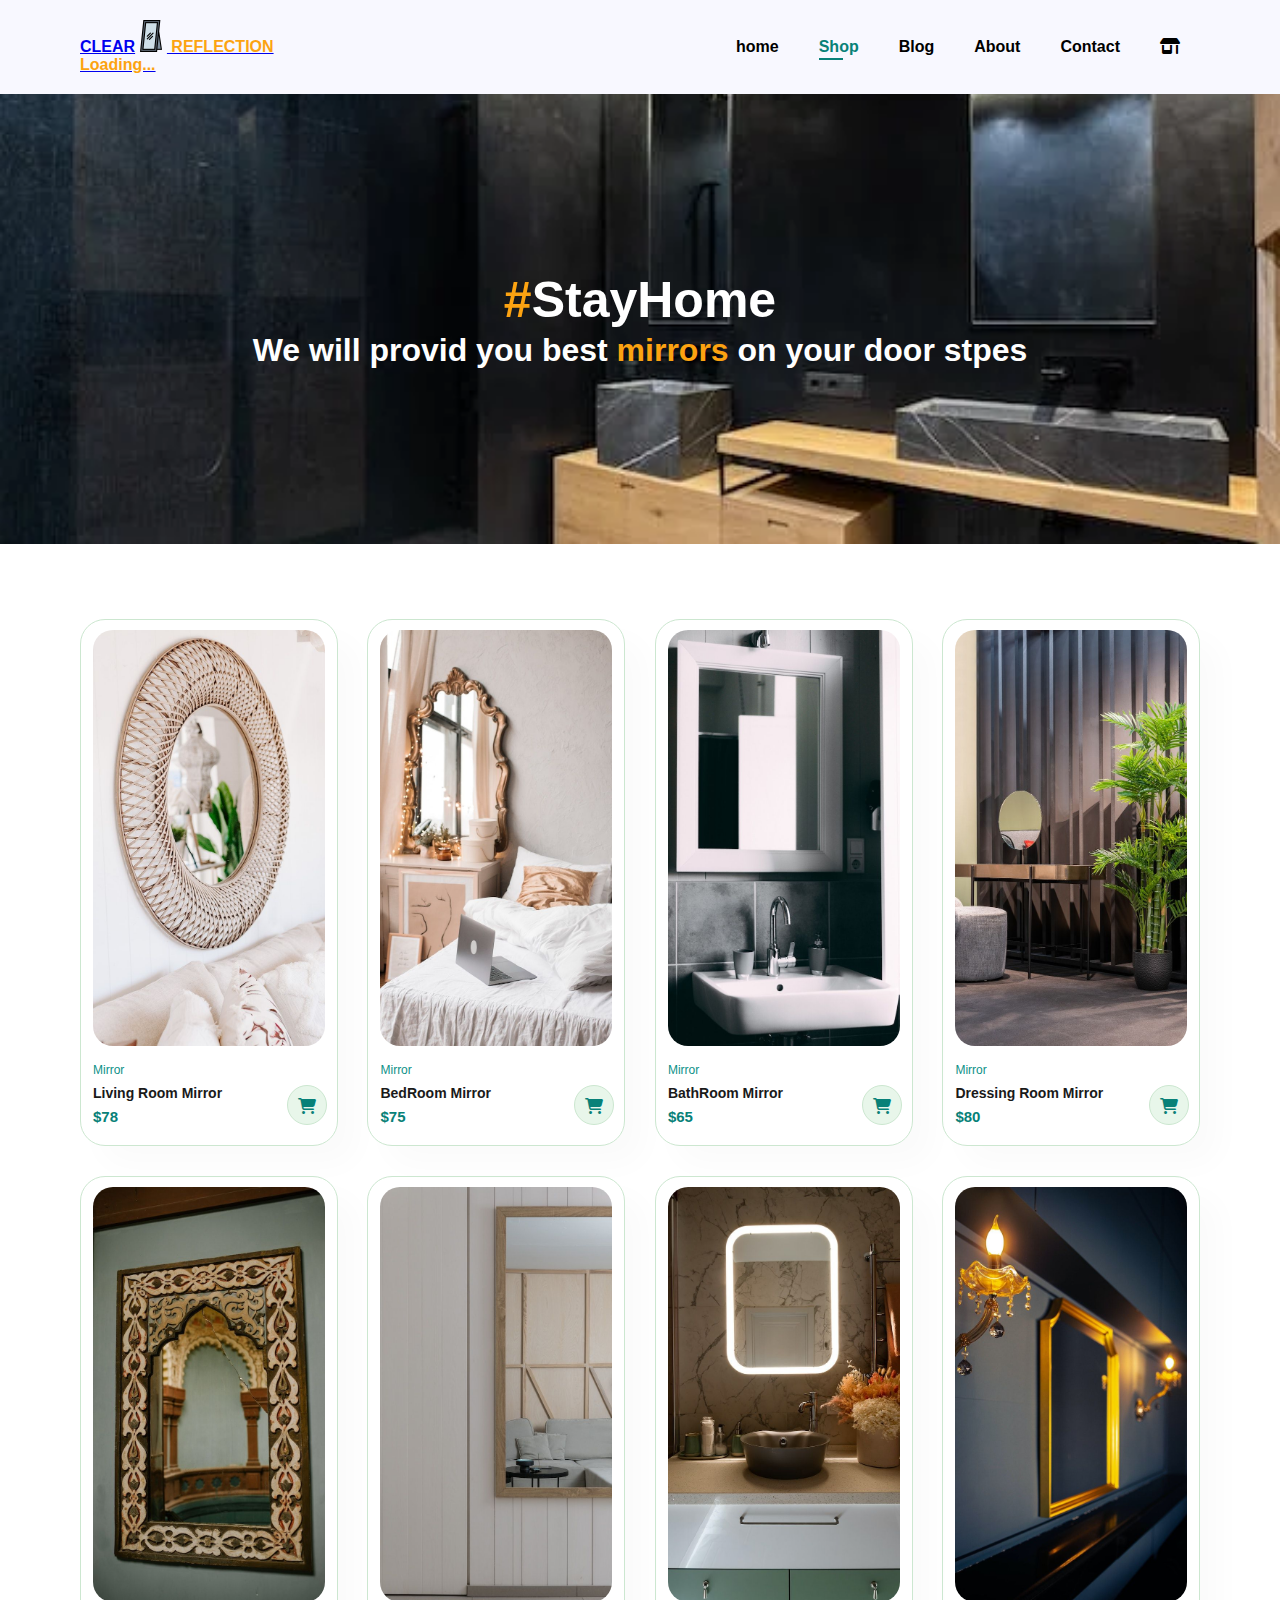
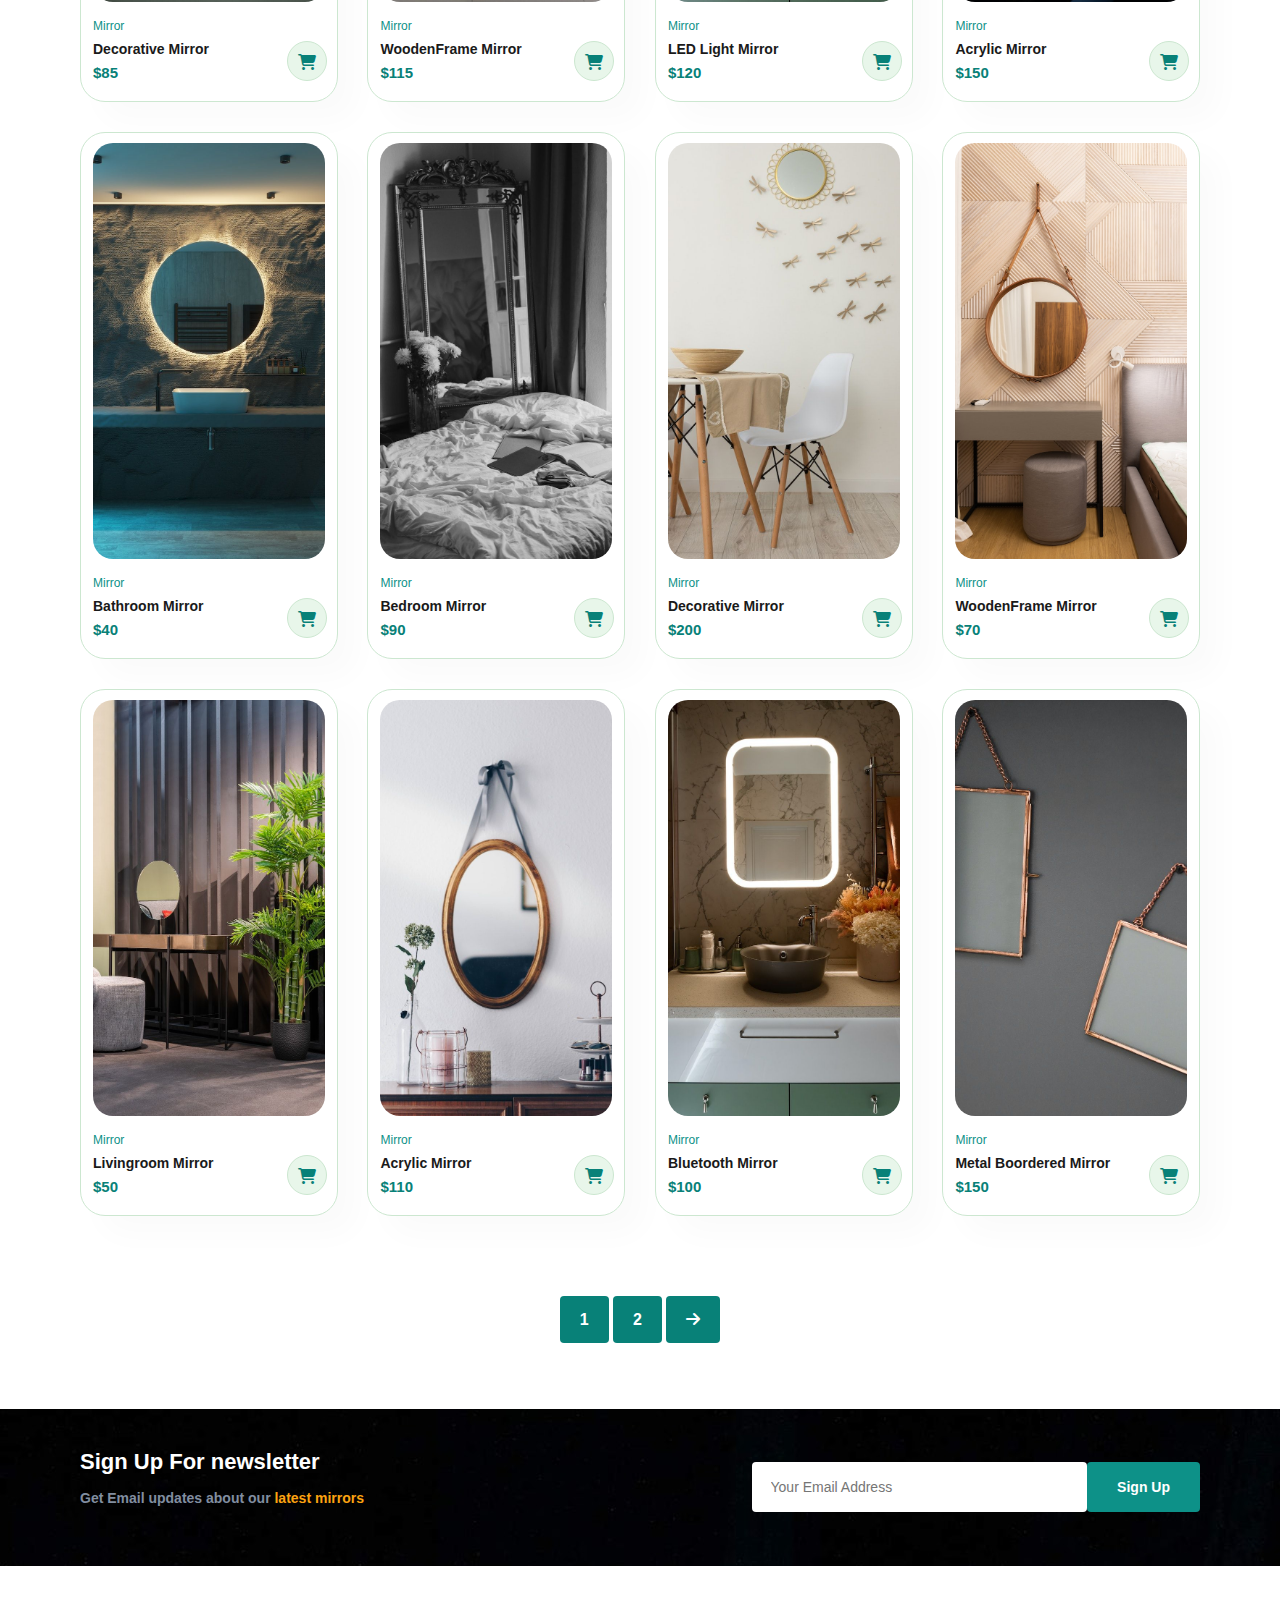
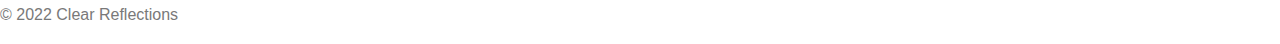
<file: shop.html>
<!DOCTYPE html>
<html lang="en">
<head>
    <meta charset="UTF-8">
    <meta http-equiv="X-UA-Compatible" content="IE=edge">
    <meta name="viewport" content="width=device-width, initial-scale=1.0">
   <link
      rel="stylesheet"
      href="https://cdnjs.cloudflare.com/ajax/libs/font-awesome/6.1.0/css/all.min.css"
    />
    <link
      href="https://cdn.jsdelivr.net/npm/bootstrap@5.3.0-alpha1/dist/css/bootstrap.min.css"
      rel="stylesheet"
      integrity="sha384-GLhlTQ8iRABdZLl6O3oVMWSktQOp6b7In1Zl3/Jr59b6EGGoI1aFkw7cmDA6j6gD"
      crossorigin="anonymous"
    />
    <script
      src="https://cdn.jsdelivr.net/npm/bootstrap@5.3.0-alpha1/dist/js/bootstrap.bundle.min.js"
      integrity="sha384-w76AqPfDkMBDXo30jS1Sgez6pr3x5MlQ1ZAGC+nuZB+EYdgRZgiwxhTBTkF7CXvN"
      crossorigin="anonymous"
    ></script>
    <link rel="stylesheet" href="style.css" />
    <title>Clear Reflections</title>
    <link rel="icon" href="images/favicon.png" />
</head>
<body>
    <section id="header">
        <a class="navbar-brand" href="index.html"
          >CLEAR<span class="text-warning"
            ><img id="mirror" src="images/mirror.png" /> REFLECTION
            <div class="spinner-grow text-warning spinner-grow-sm" role="status">
              <span class="visually-hidden">Loading...</span>
            </div></span
          ></a
        >
        <!-- <span class="navbar-brand">CLEAR REFLECTIONS</span> -->
        <!-- <a href="#"><img src="images/logo.png" alt="" /></a> -->
  
        <div>
          <ul id="navbar">
            <li><a href="index.html">home</a></li>
            <li><a class="active" href="shop.html">Shop</a></li>
            <li><a href="blog.html">Blog</a></li>
            <li><a href="about.html">About</a></li>
            <li><a href="contact.html">Contact</a></li>
            <li>
              <a href="cart.html"><i class="fa-solid fa-shop"></i></a>
            </li>
          </ul>
        </div>
        <div id="mobile">
          <a href="cart.html"><i class="fa-solid fa-shop"></i></a>
          <i id="bar" class="fa-solid fa-bars"></i>
          
        </div>
      </section>
  
      <section id="page-header">
        
        <h2><span>#</span>StayHome</h2>
        <h1>We will provid you best <span>mirrors</span> on your door stpes </h1>
        
       
      </section>

      <section id="Product1" class="section-p1">
        
        <div class="Pro-container" onclick="window.location.href='singleproduct.html';">
          <div class="pro">
            <img src="images/living.jpg" />
            <div class="des">
              <span>Mirror</span>
              <h5>Living Room Mirror</h5>
              <h4>$78</h4>
            </div>
            <a href="#"
              ><i class="fa-sharp fa-solid fa-cart-shopping cart"></i
            ></a>
          </div>
          <div class="pro">
            <img src="images/bed.jpg" />
            <div class="des">
              <span>Mirror</span>
              <h5>BedRoom Mirror</h5>
              <h4>$75</h4>
            </div>
            <a href="#"
              ><i class="fa-sharp fa-solid fa-cart-shopping cart"></i
            ></a>
          </div>
          <div class="pro">
            <img src="images/bath.jpg" />
            <div class="des">
              <span>Mirror</span>
              <h5>BathRoom Mirror</h5>
              <h4>$65</h4>
            </div>
            <a href="#"
              ><i class="fa-sharp fa-solid fa-cart-shopping cart"></i
            ></a>
          </div>
          <div class="pro">
            <img src="images/dressing.jpg" />
            <div class="des">
              <span>Mirror</span>
              <h5>Dressing Room Mirror</h5>
              <h4>$80</h4>
            </div>
            <a href="#"
              ><i class="fa-sharp fa-solid fa-cart-shopping cart"></i
            ></a>
          </div>
          <div class="pro">
            <img src="images/decko.jpg" />
            <div class="des">
              <span>Mirror</span>
              <h5>Decorative Mirror</h5>
              <h4>$85</h4>
            </div>
            <a href="#"
              ><i class="fa-sharp fa-solid fa-cart-shopping cart"></i
            ></a>
          </div>
          <div class="pro">
            <img src="images/wood.jpg" />
            <div class="des">
              <span>Mirror</span>
              <h5>WoodenFrame  Mirror</h5>
              <h4>$115</h4>
            </div>
            <a href="#"
              ><i class="fa-sharp fa-solid fa-cart-shopping cart"></i
            ></a>
          </div>
          <div class="pro">
            <img src="images/led.jpg" />
            <div class="des">
              <span>Mirror</span>
              <h5>LED Light Mirror</h5>
              <h4>$120</h4>
            </div>
            <a href="#"
              ><i class="fa-sharp fa-solid fa-cart-shopping cart"></i
            ></a>
          </div>
          <div class="pro">
            <img src="images/acrylic.jpg" />
            <div class="des">
              <span>Mirror</span>
              <h5>Acrylic Mirror</h5>
              <h4>$150</h4>
            </div>
            <a href="#"
              ><i class="fa-sharp fa-solid fa-cart-shopping cart"></i
            ></a>
          </div>
          <div class="pro">
            <img src="images/bathroom1.jpg" />
            <div class="des">
              <span>Mirror</span>
              <h5>Bathroom Mirror</h5>
              <h4>$40</h4>
            </div>
            <a href="#"
              ><i class="fa-sharp fa-solid fa-cart-shopping cart"></i
            ></a>
          </div>
          <div class="pro">
            <img src="images/bedroom.jpg" />
            <div class="des">
              <span>Mirror</span>
              <h5>Bedroom Mirror</h5>
              <h4>$90</h4>
            </div>
            <a href="#"
              ><i class="fa-sharp fa-solid fa-cart-shopping cart"></i
            ></a>
          </div>
          <div class="pro">
            <img src="images/wooden1.jpg">
            <div class="des">
              <span>Mirror</span>
              <h5>Decorative Mirror</h5>
              <h4>$200</h4>
            </div>
            <a href="#"
              ><i class="fa-sharp fa-solid fa-cart-shopping cart"></i
            ></a>
          </div>
          <div class="pro">
            <img src="images/decorative.jpg" />
            <div class="des">
              <span>Mirror</span>
              <h5>WoodenFrame Mirror</h5>
              <h4>$70</h4>
            </div>
            <a href="#"
              ><i class="fa-sharp fa-solid fa-cart-shopping cart"></i
            ></a>
          </div>
          <div class="pro">
            <img src="images/dressing.jpg" />
            <div class="des">
              <span>Mirror</span>
              <h5>Livingroom Mirror</h5>
              <h4>$50</h4>
            </div>
            <a href="#"
              ><i class="fa-sharp fa-solid fa-cart-shopping cart"></i
            ></a>
          </div>
          <div class="pro">
            <img src="images/livingroom.jpg" />
            <div class="des">
              <span>Mirror</span>
              <h5>Acrylic Mirror</h5>
              <h4>$110</h4>
            </div>
            <a href="#"
              ><i class="fa-sharp fa-solid fa-cart-shopping cart"></i
            ></a>
          </div>
          <div class="pro">
            <img src="images/led.jpg" />
            <div class="des">
              <span>Mirror</span>
              <h5>Bluetooth Mirror</h5>
              <h4>$100</h4>
            </div>
            <a href="#"
              ><i class="fa-sharp fa-solid fa-cart-shopping cart"></i
            ></a>
          </div>
          <div class="pro">
            <img src="images/metal.jpg" />
            <div class="des">
              <span>Mirror</span>
              <h5>Metal Boordered Mirror</h5>
              <h4>$150</h4>
            </div>
            <a href="#"
              ><i class="fa-sharp fa-solid fa-cart-shopping cart"></i
            ></a>
          </div>
        </div>
      </section>
              <section id="pagination" class="section-p1">
                <a href="#">1</a>
                <a href="#">2</a>
                <a href="#"><i class="fa-solid fa-arrow-right"></i></a>
              </section>
      
      
      <section id="newsletter" class="section-p1 section-m1">
        <div class="newstext">
          <h4>Sign Up For newsletter</h4>
          <p> Get Email updates about our <span>latest mirrors</span></p>
        </div>
        <div class="Form">
          <input type="text" placeholder="Your Email Address">
          <button class="normal">Sign Up</button>
        </div>
      </section>
      
      <div class="container">
        <footer class="py-3 my-4">
          <!-- <ul class="nav justify-content-center border-bottom pb-3 mb-3">
            <li class="nav-item"><a href="#" class="nav-link px-2 text-muted">Home</a></li>
            <li class="nav-item"><a href="#" class="nav-link px-2 text-muted">Features</a></li>
            <li class="nav-item"><a href="#" class="nav-link px-2 text-muted">Pricing</a></li>
            <li class="nav-item"><a href="#" class="nav-link px-2 text-muted">FAQs</a></li>
            <li class="nav-item"><a href="#" class="nav-link px-2 text-muted">About</a></li>
          </ul> -->
          <p class="text-center text-muted">&copy; 2022 Clear Reflections</p>
        </footer>
      </div> 
      
  
  
      <script src="script.js"></script>
</body>
</html>
</file>
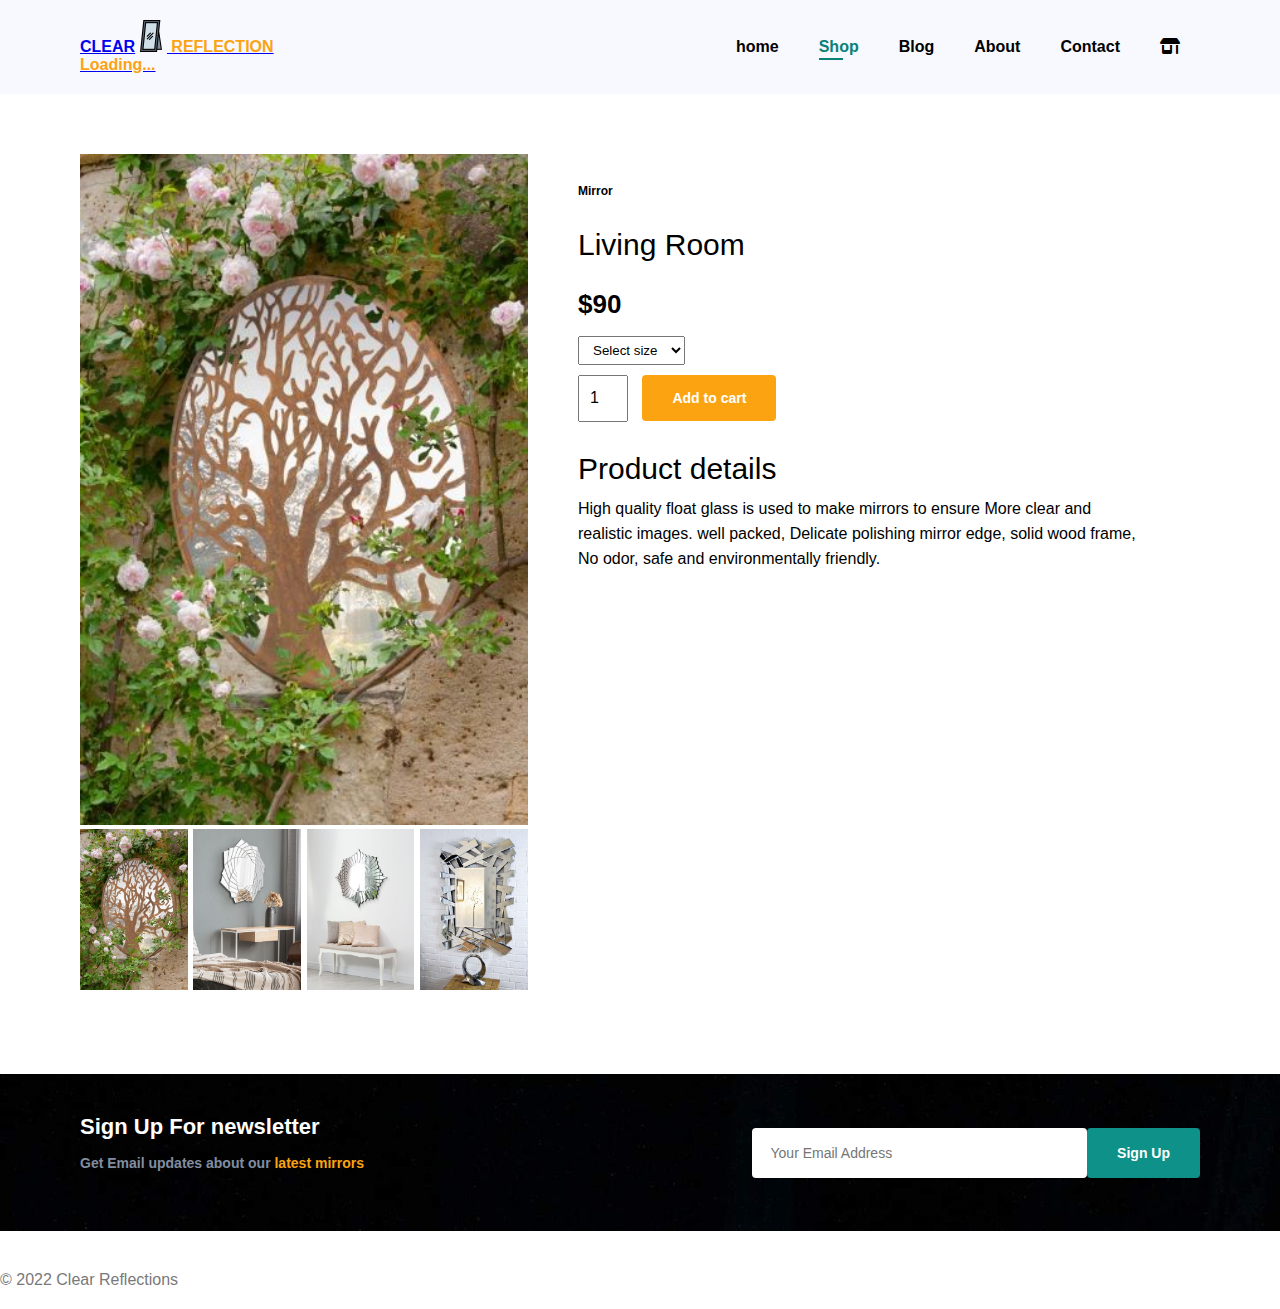
<file: singleproduct.html>
<!DOCTYPE html>
<html lang="en">
  <head>
    <meta charset="UTF-8" />
    <meta http-equiv="X-UA-Compatible" content="IE=edge" />
    <meta name="viewport" content="width=device-width, initial-scale=1.0" />
    <link
      rel="stylesheet"
      href="https://cdnjs.cloudflare.com/ajax/libs/font-awesome/6.1.0/css/all.min.css"
    />
    <link
      href="https://cdn.jsdelivr.net/npm/bootstrap@5.3.0-alpha1/dist/css/bootstrap.min.css"
      rel="stylesheet"
      integrity="sha384-GLhlTQ8iRABdZLl6O3oVMWSktQOp6b7In1Zl3/Jr59b6EGGoI1aFkw7cmDA6j6gD"
      crossorigin="anonymous"
    />
    <script
      src="https://cdn.jsdelivr.net/npm/bootstrap@5.3.0-alpha1/dist/js/bootstrap.bundle.min.js"
      integrity="sha384-w76AqPfDkMBDXo30jS1Sgez6pr3x5MlQ1ZAGC+nuZB+EYdgRZgiwxhTBTkF7CXvN"
      crossorigin="anonymous"
    ></script>
    <link rel="stylesheet" href="style.css" />
    <title>Clear Reflections</title>
    <link rel="icon" href="images/favicon.png" />
  </head>
  <body>
    <section id="header">
      <a class="navbar-brand" href="index.html"
        >CLEAR<span class="text-warning"
          ><img id="mirror" src="images/mirror.png" /> REFLECTION
          <div class="spinner-grow text-warning spinner-grow-sm" role="status">
            <span class="visually-hidden">Loading...</span>
          </div></span
        ></a
      >
      <!-- <span class="navbar-brand">CLEAR REFLECTIONS</span> -->
      <!-- <a href="#"><img src="images/logo.png" alt="" /></a> -->

      <div>
        <ul id="navbar">
          <li><a href="index.html">home</a></li>
          <li><a class="active" href="shop.html">Shop</a></li>
          <li><a href="blog.html">Blog</a></li>
          <li><a href="about.html">About</a></li>
          <li><a href="contact.html">Contact</a></li>
          <li>
            <a href="cart.html"><i class="fa-solid fa-shop"></i></a>
          </li>
        </ul>
      </div>
      <div id="mobile">
        <a href="cart.html"><i class="fa-solid fa-shop"></i></a>
        <i id="bar" class="fa-solid fa-bars"></i>
        
      </div>
    </section>

    <section id="prodetails" class="section-p1">
      <div class="single-pro-image">
        <img src="images/decorative3.jpg" width="100%" id="mainimage" />

        <div class="small-img-group">
          <div class="small-img-col">
            <img src="images/decorative3.jpg" width="100%" class="small-img" />
          </div>
          <div class="small-img-col">
            <img src="images/decorative4.jpg" width="100%" class="small-img" />
          </div>
          <div class="small-img-col">
            <img src="images/decorative5.jpg" width="100%" class="small-img" />
          </div>
          <div class="small-img-col">
            <img src="images/decorative6.jpg" width="100%" class="small-img" />
          </div>
        </div>
      </div>
      <div class="single-pro-details">
        <h6>Mirror</h6>
        <h4>Living Room</h4>
        <h2>$90</h2>
        <select>
          <option>Select size</option>
          <option>3/4ft</option>
          <option>2/3 to 3/4ft</option>
          <option>5ft</option>
          <option>Oversized </option>
        </select>
        <input  value="1"/>
        <button class="normal" onclick="window.location.href='cart.html';">Add to cart</button>
        <h4>Product details</h4>
        <span
          >High quality float glass is used to make mirrors to ensure More clear
          and realistic images. well packed, Delicate polishing mirror edge,
          solid wood frame, No odor, safe and environmentally friendly.</span
        >
      </div>
    </section>

    <section id="newsletter" class="section-p1 section-m1">
      <div class="newstext">
        <h4>Sign Up For newsletter</h4>
        <p>Get Email updates about our <span>latest mirrors</span></p>
      </div>
      <div class="Form">
        <input type="text" placeholder="Your Email Address" />
        <button class="normal">Sign Up</button>
      </div>
    </section>

    <div class="container">
      <footer class="py-3 my-4">
        <!-- <ul class="nav justify-content-center border-bottom pb-3 mb-3">
            <li class="nav-item"><a href="#" class="nav-link px-2 text-muted">Home</a></li>
            <li class="nav-item"><a href="#" class="nav-link px-2 text-muted">Features</a></li>
            <li class="nav-item"><a href="#" class="nav-link px-2 text-muted">Pricing</a></li>
            <li class="nav-item"><a href="#" class="nav-link px-2 text-muted">FAQs</a></li>
            <li class="nav-item"><a href="#" class="nav-link px-2 text-muted">About</a></li>
          </ul> -->
        <p class="text-center text-muted">&copy; 2022 Clear Reflections</p>
      </footer>
    </div>

    <script src="script.js"></script>
  </body>
</html>
</file>
<file: style.css>
*{
    margin: 0;
    padding: 0;
    box-sizing: border-box;
    font-family: sans-serif;
}
h2{
    font-size: 50px;
    line-height: 64px;
    color: black;

}
h4{
    font-size: 30px;
    color: black;
    font-weight: lighter;
}
h6{
    font-weight: 700;
    font-size: 12px;
}
p{
    font-size: 16px;
    color: #797979;
    margin: 15px 0 20px 0;

}
 
.section-p1{
    padding: 40px 80px;
}
.section-m1{
    margin: 40px 0;
}
button.normal{
    font-size: 14px;
    font-weight: 600;
    padding: 15px 30px;
    color: #000000;
    background-color: #F8F8FF;
    border-radius:4px ;
    cursor: pointer;
    border: none;
    outline: none;
    transition: 0.2s;

}
button .white {
    font-size: 13px;
    font-weight: 600;
    padding: 11px 18px;
    color: #fff;
    background-color: transparent;
    cursor: pointer;
    border: 1px solid #fff;
    outline: none;
    transition: 0.2s;

}
body{
    width: 100%;
}
 /* Header Start */
 #header{
    display:flex ;
    align-items: center;
    justify-content: space-between;
    padding: 20px 80px;
    background-color: #F8F8FF;
    box-shadow: 10 20px 30px rgba(0, 0, 0, 0.06);
    z-index: 999;
    position: sticky;
    top:0;
    left: 0;
 }
 #navbar{
    display: flex;
    align-items: center;
    justify-content: center;
 }

 #navbar li{
    list-style: none;
    padding: 0 20px;
    position:relative;

 }
 #navbar li a{
    text-decoration: none;
    font-size: 16px;
    font-weight: 600;
    color: black;
    transition: 0.3s ease;
 }
 #navbar li a:hover,
 #navbar li a.active{
    color: #088178;
 }
 #navbar li a.active::after, #navbar li a:hover::after{
    content: "";
    width: 30%;
    height: 2px;
    background: #088178;
    position: absolute;
    bottom: -4px;
    left: 20px;
 }
 #mobile{
    display: none;
    align-items: center;
 }
/* Home Page */
#Text{
    background-image: url("images/Picture2.jpg");
    height: 90vh;
    width: 100%;
    background-size: cover;
    background-position: top 45% right 0;
    padding: 0 80px;
    display: flex;
    flex-direction: column;
    align-items: flex-start;
    justify-content: center;
}
#Text h4{
    padding-bottom: 15px;
}
#Text h1{
    color: #088178;
    font-size: large;
}

#Text button{
    background-image: url("images/button.png");
    background-color: transparent;
    color: #3B3131;
    border: 0;
    padding:14px 80px 14px 65px;
    background-repeat:no-repeat ;
    cursor:pointer;
    font-weight: 700;
    font-size: 15px;
}
.navbar-brand a{
    font-size: 15px;
    text-transform: uppercase;
    font-weight: 500;
    color: #000000;
    margin: 0;
  }
  .navbar-brand span{
    color: #fca311;
  }
.navbar-brand{
    font-weight: bold;
    font-family: 'Segoe UI', Tahoma, Geneva, Verdana, sans-serif;
}
.navbar-brand:hover{
    color: #fca311 ;
}
#features{
    display: flex;
    align-items: center;
    justify-content: space-between;
    flex-wrap: wrap;
}
#features .fe-box{
  width: 180px;
  text-align: center;
  padding: 15px 20px;
  box-shadow: 20px 20px  34px rgba(0, 0, 0, 0.03);
  border: 1px solid #cce7d0; 
  border-radius: 4px;
  margin: 15px 0;  
}
/* 
.navbar-brand{
    font-weight: bold;
    font-family: 'Segoe UI', Tahoma, Geneva, Verdana, sans-serif;
}
.navbar-brand:hover{
    color: #088178;
} */
#features .fe-box:hover{
    box-shadow: 10px 10px  54px rgba(70, 62, 221, 0.1);
}
#features .fe-box img{
    width: 100%;
    margin-bottom: 10px;
}
#features .fe-box h6{
    display: inline-block;
    padding: 9px 8px 6px 8px;
    line-height: 1;
    border-radius: 4px;
    color: #088178;
    background-color: #F0F0F0;
}
#Product1{
    text-align: center;
}
#Product1 .Pro-container{
    display: flex;
    justify-content: space-between;
    padding-top:20px ;
    flex-wrap: wrap;
}
#Product1 .pro{
    width: 23%;
    min-width: 250px;
    padding: 10px 12px;
    border: 1px solid #cce7d0;
    border-radius: 25px;
    cursor: pointer;
    box-shadow: 20px 20px 30px rgba(0, 0, 0, 0.02);
    margin: 15px 0;
    transition: 0.2s ease;
    position: relative;
}
#Product1 .pro img{
    width: 100%;
    border-radius: 20px;
}
#Product1 .pro .des {
     text-align: start;
     padding: 10px 0;
}
#Product1 .pro .des span{
    color: #0d9188;
    font-size: 12px;
}
#Product1 .pro .des h5{
    padding-top: 7px;
    color: #1a1a1a;
    font-size: 14px;
    font-weight: bold;
}
#Product1 .pro .des h4{
    padding-top: 7px;
    font-size: 15px;
    font-weight: 700;
    color: #088178;
}
#Product1 .pro .fa-cart-shopping{
    width: 40px;
    height: 40px;
    line-height:40px;
    border-radius: 50px;
    background-color: #e8f6ea;
    font-size: 500;
    color: #088178;
    border:1px solid #cce7d0;
    position: absolute;
    bottom: 20px;
    right: 10px;
}
#mirror{
    width: 5%;
}
#banner{
    display: flex;
    flex-direction: column;
    justify-content: center;
    align-items: center;
    text-align: center;
    background-image: url("images/0100.jpg");
    width: 100%;
    height: 35vh;
    background-size: cover;
    background-position: center;

}
#banner h4{
    color: #F8F8FF;
    font-weight: 700;
}
#banner h2{
    color:#fff;
    font-weight: 1000;
    font-size: 30px;
    padding: 10px 0;
}
#banner button:hover{
background-color: #fca311;
color: #fff;
}
#sm-banner{
        display: flex;
        justify-content: space-between;
        flex-wrap: wraps;
}
#sm-banner .banner-box{
    display: flex;
    flex-direction: column;
    justify-content: center;
    align-items: flex-start;
    background-image: url("images/banner02.jpg");
    min-width: 580px;
    height: 40vh;
    background-size: cover;
    background-position: center;
    padding: 30px;
}
#sm-banner .banner-box2{
    background-image: url("images/banner03.jpg");
}
#sm-banner h4{
    color: #fff;
    font-size: 20px;
    font-weight: 300;
}
#sm-banner h2{
    color: #fff;
    font-size: 28px;
    font-weight: 800;
}
#sm-banner span{
    color: #fff;
    font-size: 14px;
    font-weight: 500;
    padding-bottom: 15px;
}
#sm-banner button:hover{
    background-color: #088178;
    color: #fff; 
}

#newsletter{
    display: flex;
    justify-content: space-between;
    flex-wrap: wrap;
    align-items: center;
    background-image: url("images/b1\ \(2\).jpg");
}
#newsletter h4{
font-size: 22px;
font-weight: 700;
color: #fff;

}
#newsletter p{
    font-size: 14px;
    font-weight: 600;
    color: #818ea0;
    
}
#newsletter p span{
color: #fca311;
}
#newsletter .Form{
    display: flex;
    width: 40%;

} 

#newsletter input{
 height: 3.125rem;
 padding: 0 1.25em;
 font-size: 14px;
width: 100%;
border:1px solid transparent;
border-radius:  4px ;
outline: none;
}

#newsletter button{
    background-color: #0d9188;
    color: #fff;
    white-space: nowrap;
}
/* Shop Page */
#page-header {
    background-image: url("images/bannershop.jpg");
    width: 100%;
    height: 50vh;
 background-size: cover;
 background-position: center;
 display: flex;
 justify-content: center;
 text-align: center;
 flex-direction: column;
 padding: 14px;
}
#page-header span{
    color: #fca311;
}
#page-header h1,
#page-header h2 {
    color: #fff;
}
#pagination{
    text-align: center;
}
#pagination a {
    text-decoration: none;
    background-color: #088178;
    padding: 15px 20px;
    border-radius: 4px;
    color: #fff;
    font-weight: 600;
}
#pagination a i {
font-size: 16px;
font-weight: 600;
}

/* Single-product */
#prodetails {
    display: flex;
    margin-top: 20px;
}
#prodetails .single-pro-image{
    width: 40%;
    margin-right: 50px;
}
.small-img-group{
    display: flex;
    justify-content: space-between;
}
.small-img-col{
flex-basis: 24%;
cursor: pointer;
}
#prodetails .single-pro-details{
    width: 50%;
    padding-top: 30px;
}
#prodetails .single-pro-details h4{
    padding: 30px 0 10px 0;
}
#prodetails .single-pro-details h2{
    font-size: 26px;
}
#prodetails .single-pro-details select{
    display: block;
    padding: 5px 10px;
    margin-bottom: 10px;
}
#prodetails .single-pro-details input {
width: 50px;
height: 47px;
padding-left: 10px;
font-size: 16px;
margin-right: 10px;
}
#prodetails .single-pro-details input:focus{
    outline: none;
}
#prodetails .single-pro-details button{
    background: #fca311;
    color: #fff;
}
#prodetails .single-pro-details span{
    line-height: 25px;
}

/* blog page */
#page-header.blog-header{
    background-image: url("images/b19.jpg");
    width: 100%;
    height: 50vh;
  background-size: cover;
  background-position: center;
  display: flex;
  justify-content: center;
  text-align: center;
  flex-direction: column;
  padding: 14px;
}
#blog{
    padding: 150px 150px 0 150px;
}
#blog .blog-box{
    display:flex;
    align-items: center;
    width: 100%;
    padding-bottom: 90px;

}

#blog .blog-image{
    width: 50%;
    margin-right: 40px;

}

#blog img{
    width: 100%;
    height:300px;
    object-fit: cover;
}
#blog .blog-details {
    width: 180%;
}
#blog .blog-details a{
    text-decoration: none;
    font-size: 11px;
    color: #000000;
    font-weight: 700;
    transition: 0.3s;

}
#blog .blog-details a:hover{
    color: #fca311
}
/* about page */

#page-header.about-header{
    background-image: url("images/aboutbanner.png");
}
#about-head {
    display:flex;
    align-items: center;

}
#about-head img{
width: 50%;
height: auto;

}
#about-head div{
    padding-left: 40px;
}
/* contact us */
#contact-details {
    display: flex;
    align-items: center;
    justify-content: space-between;

}
#contact-details .details{
    width: 40%;
}
#contact-details .details span,
#form-details form span {
    font-size: 12px;
    color: #3B3131;
}
#contact-details .details h2,
#form-details form h2 {
    font-size: 26px;
    line-height: 35px;
    padding: 20px 0;
    font-weight: bolder;
}
#contact-details .details h3{
    font-size: 16px;
    padding-bottom: 15px;
}
#contact-details .details li{
    list-style: none;
    display: flex;
    padding: 10px 0;
}
#contact-details .details li i{
    font-size: 14px;
    padding-right: 22px;      
}
#contact-details .details li p{
    margin: 0;
    font-size: 14px;
}
#contact-details .map{
    width: 55%;
    height: 400px;
}
#contact-details .map iframe{
    width: 100%;
    height: 100%;
}
#form-details{
    display: flex;
    justify-content: space-between;
    margin: 30px;
    padding: 80px;
    border: 1px solid #e1e1e1;
}
#form-details form {
    width: 65%;
    display: flex;
    flex-direction: column;
    align-items: flex-start;
}
#form-details form input,
#form-details form textarea {
    width: 100%;
    padding: 12px 15px;
    outline: none;
    margin-bottom: 20px;
    border: 1px solid #e1e1e1;
}
#form-details form button {
    background-color: #088178;
    color: #fff;
}


#form-details .people div {
padding-bottom: 25px;
display: flex;
align-items: flex-start;

}

#form-details .people div img {
    width:65px;
    height:65px;
    object-fit:cover;
    margin-right:15px;
}
#form-details .people div p {
    margin: 0;
    font-size: 13px;
    line-height: 25px;
}
#form-details .people div p span {
    display: block;
    font-size: 16px;
    font-weight: 600;
    color: #000000;
}
/* cart */
.bd-placeholder-img {
    font-size: 1.125rem;
    text-anchor: middle;
    -webkit-user-select: none;
    -moz-user-select: none;
    user-select: none;
  }

  @media (min-width: 768px) {
    .bd-placeholder-img-lg {
      font-size: 3.5rem;
    }
  }

  .b-example-divider {
    height: 3rem;
    background-color: rgba(0, 0, 0, .1);
    border: solid rgba(0, 0, 0, .15);
    border-width: 1px 0;
    box-shadow: inset 0 .5em 1.5em rgba(0, 0, 0, .1), inset 0 .125em .5em rgba(0, 0, 0, .15);
  }

  .b-example-vr {
    flex-shrink: 0;
    width: 1.5rem;
    height: 100vh;
  }

  .bi {
    vertical-align: -.125em;
    fill: currentColor;
  }

  .nav-scroller {
    position: relative;
    z-index: 2;
    height: 2.75rem;
    overflow-y: hidden;
  }

  .nav-scroller .nav {
    display: flex;
    flex-wrap: nowrap;
    padding-bottom: 1rem;
    margin-top: -1px;
    overflow-x: auto;
    text-align: center;
    white-space: nowrap;
    -webkit-overflow-scrolling: touch;
  }


























/* hh */
@media (max-width:799px) {
    #navbar {
        display: flex;
        flex-direction: column;
        align-items: flex-start;
        justify-content: flex-start;
        position: fixed;
        top: 0;
        right: -300px;
        height: 100vh;
        width: 300px;
        background-color: #e3e6f3;
        box-shadow: 0 40px 60px rgba(0, 0, 0, 0.1);
        padding: 80px 0 0 10px;      
    }
    #navbar.active {
        right: -0;
    }
    #navbar li{
        margin-bottom: 25px;
    }
    #mobile {
        display: flex;
        align-items: center;
     }
     #mobile i {
        color: #1a1a1a;
        font-size: 24px;
        padding-left: 20px;
     }
}
</file>
